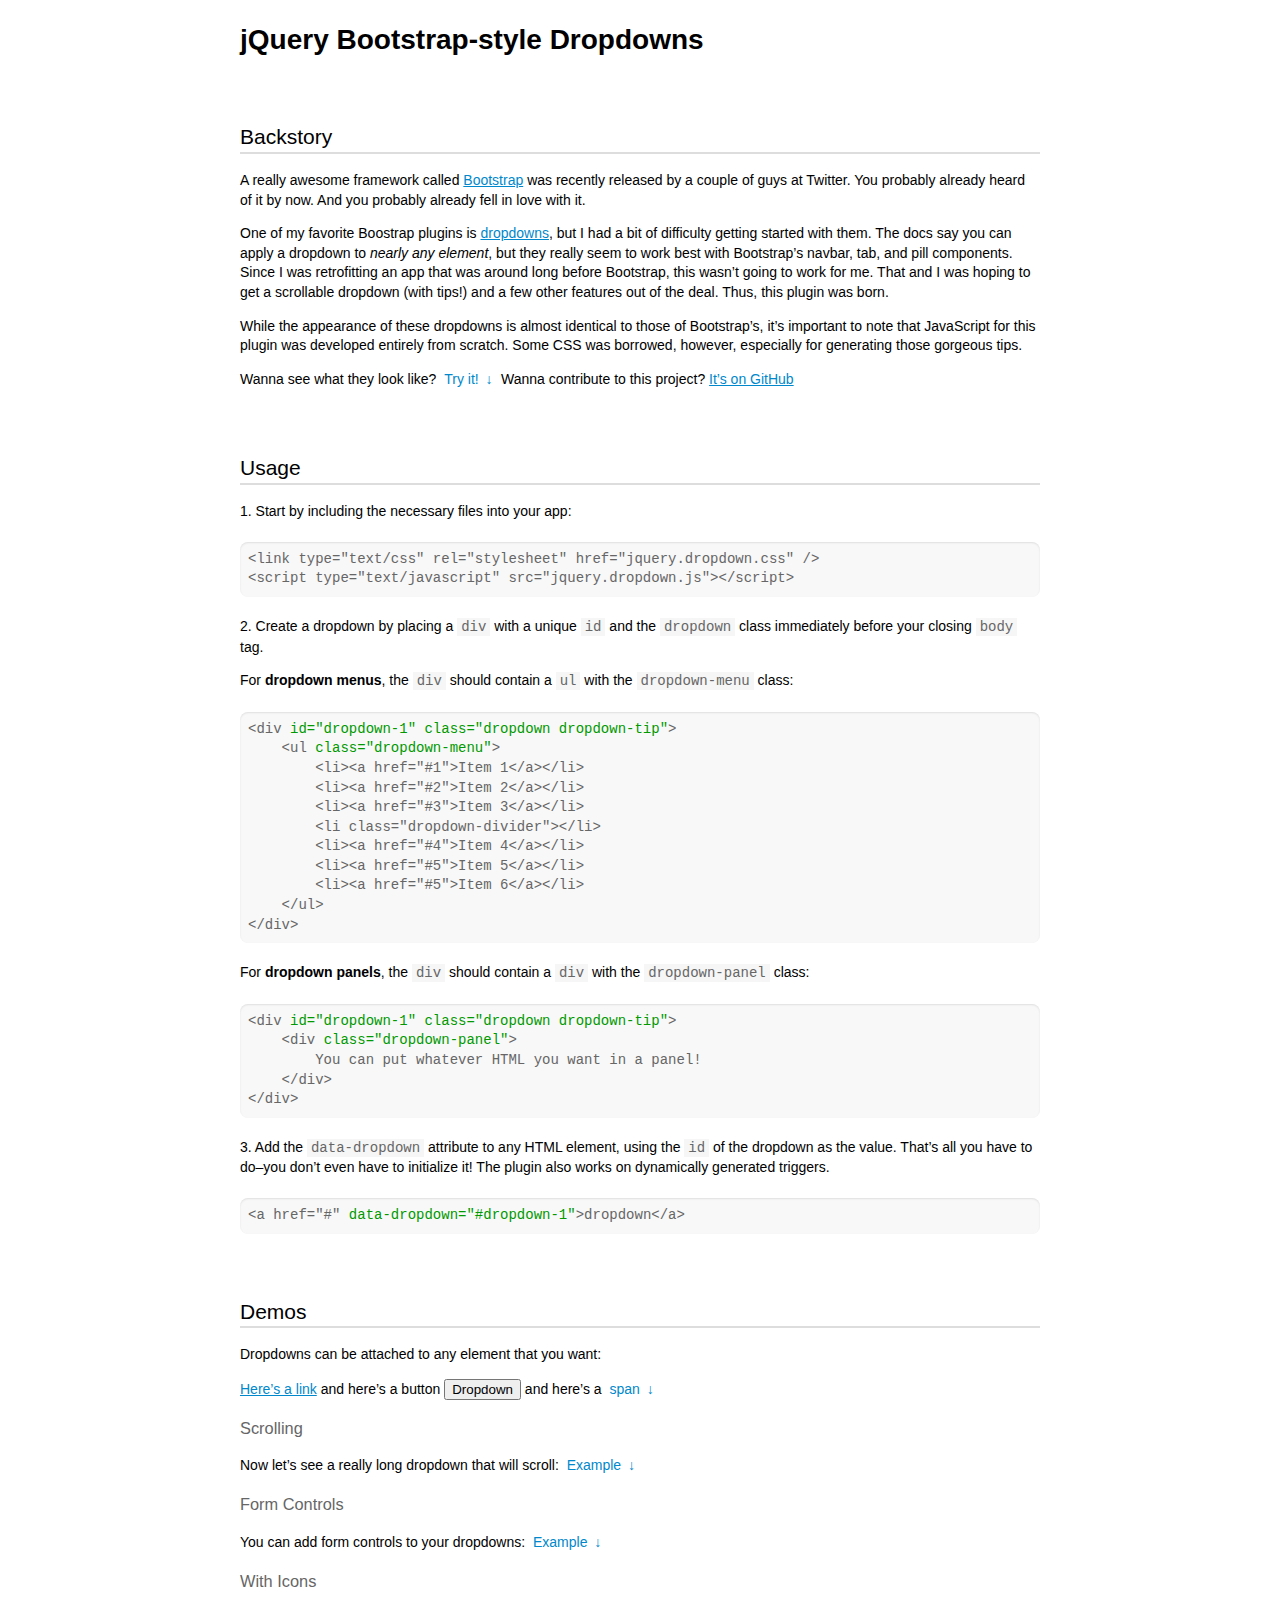
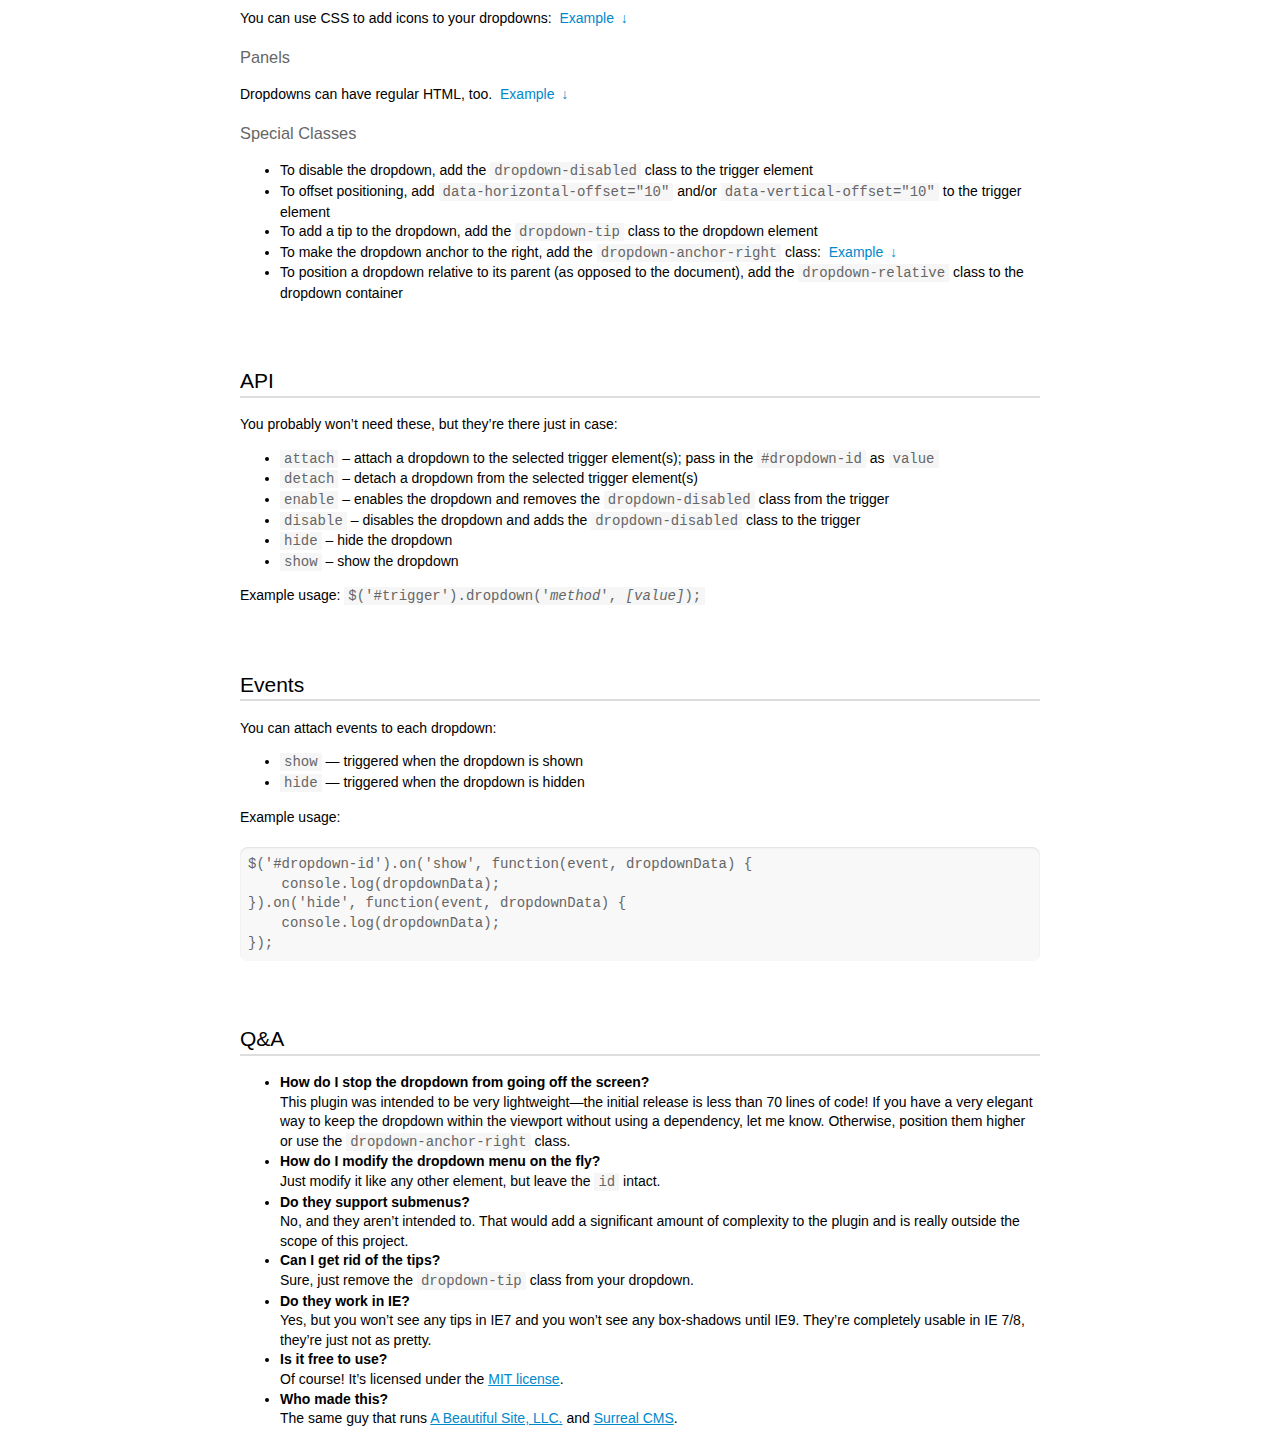
<file: jquery-dropdown/index.html>
<!DOCTYPE html>
<html>
<head>
	<title>jQuery Bootstrap-style Dropdowns</title>
	<meta charset="utf-8" />
	<link type="text/css" rel="stylesheet" href="jquery.dropdown.css" />
	<script type="text/javascript" src="https://ajax.googleapis.com/ajax/libs/jquery/1.8.0/jquery.min.js"></script>
	<script type="text/javascript" src="jquery.dropdown.js"></script>
	<style type="text/css">
		
		/* This CSS is for the demo page only */
		
		BODY {
			width: 800px;
			font: 14px sans-serif;
			line-height: 1.4;
			margin: 20px auto;
		}
		
		H2 {
			font-weight: normal;
			border-bottom: solid 2px #DDD;
			margin-top: 3em;
		}
		
		H3 {
			color: #666;
			font-weight: normal;
		}
		
		A {
			color: #08C;
		}
		
		A:hover {
			color: #0CF;
		}
		
		PRE {
			background: #F8F8F8;
			color: #666;
			border-radius: 8px;
			box-shadow: inset 0 1px 2px rgba(0, 0, 0, .1);
			padding: 8px;
			margin: 20px 0;
		}
		
		CODE {
			background: #F6F6F6;
			color: #666;
			padding: 1px 4px;
		}
		
		.highlight {
			color: #090;
		}
		
		.example {
			color: #08C;
			cursor: pointer;
			padding: 4px;
			border-radius: 4px;
		}
		
		.example:after {
			font-family: Consolas, Courier New, Arial, sans-serif;
			content: '↓';
			margin-left: 6px;
			color: #08C;
		}
		
		.example:hover {
			background: #F2F2F2;
		}
		
		.example.dropdown-open {
			background: #888;
			color: #FFF;
		}
		
		.example.dropdown-open:after {
			color: #FFF;
		}
		
	</style>
</head>
<body>
	
	<h1>jQuery Bootstrap-style Dropdowns</h1>
	
	<h2>Backstory</h2>
	<p>
		A really awesome framework called <a href="http://getbootstrap.com/">Bootstrap</a> was recently 
		released by a couple of guys at Twitter.  You probably already heard of it by now.  And you probably already 
		fell in love with it.
	</p>
	<p>
		One of my favorite Boostrap plugins is <a href="http://getbootstrap.com/javascript/#dropdowns">dropdowns</a>, 
		but I had a bit of difficulty getting started with them.  The docs say you can apply a dropdown to 
		<em>nearly any element</em>, but they really seem to work best with Bootstrap’s navbar, tab, and pill 
		components.  Since I was retrofitting an app that was around long before Bootstrap, this wasn’t going 
		to work for me.  That and I was hoping to get a scrollable dropdown (with tips!) and a few other features 
		out of the deal.  Thus, this plugin was born.
	</p>
	<p>
		While the appearance of these dropdowns is almost identical to those of Bootstrap’s, it’s important to 
		note that JavaScript for this plugin was developed entirely from scratch. Some CSS was borrowed, however, 
		especially for generating those gorgeous tips.
	</p>
	<p>
		Wanna see what they look like?  <span class="example" data-dropdown="#dropdown-1">Try it!</span>
		Wanna contribute to this project?  <a href="https://github.com/claviska/jquery-dropdown">It’s on GitHub</a>
	</p>
	
	<h2>Usage</h2>
	<p>
		1. Start by including the necessary files into your app:
	</p>
<pre>
&lt;link type=&quot;text/css&quot; rel=&quot;stylesheet&quot; href=&quot;jquery.dropdown.css&quot; /&gt;
&lt;script type=&quot;text/javascript&quot; src=&quot;jquery.dropdown.js&quot;&gt;&lt;/script&gt;
</pre>
	<p>
		2. Create a dropdown by placing a <code>div</code> with a unique <code>id</code> and the <code>dropdown</code> 
		class immediately before your closing <code>body</code> tag.
	</p>
	<p>
		For <strong>dropdown menus</strong>, the <code>div</code> should contain a <code>ul</code> with the 
		<code>dropdown-menu</code> class:
	</p>
<pre>
&lt;div <span class="highlight">id=&quot;dropdown-1&quot; class=&quot;dropdown dropdown-tip&quot;</span>&gt;
    &lt;ul <span class="highlight">class=&quot;dropdown-menu&quot;</span>&gt;
        &lt;li&gt;&lt;a href=&quot;#1&quot;&gt;Item 1&lt;/a&gt;&lt;/li&gt;
        &lt;li&gt;&lt;a href=&quot;#2&quot;&gt;Item 2&lt;/a&gt;&lt;/li&gt;
        &lt;li&gt;&lt;a href=&quot;#3&quot;&gt;Item 3&lt;/a&gt;&lt;/li&gt;
        &lt;li class=&quot;dropdown-divider&quot;&gt;&lt;/li&gt;
        &lt;li&gt;&lt;a href=&quot;#4&quot;&gt;Item 4&lt;/a&gt;&lt;/li&gt;
        &lt;li&gt;&lt;a href=&quot;#5&quot;&gt;Item 5&lt;/a&gt;&lt;/li&gt;
        &lt;li&gt;&lt;a href=&quot;#5&quot;&gt;Item 6&lt;/a&gt;&lt;/li&gt;
    &lt;/ul&gt;
&lt;/div&gt;
</pre>

	<p>
		For <strong>dropdown panels</strong>, the <code>div</code> should contain a <code>div</code> with the 
		<code>dropdown-panel</code> class:
	</p>
<pre>
&lt;div <span class="highlight">id=&quot;dropdown-1&quot; class=&quot;dropdown dropdown-tip&quot;</span>&gt;
    &lt;div <span class="highlight">class=&quot;dropdown-panel&quot;</span>&gt;
    	You can put whatever HTML you want in a panel!
    &lt;/div&gt;
&lt;/div&gt;
</pre>

	<p>
		3. Add the <code>data-dropdown</code> attribute to any HTML element, using the <code>id</code> of the 
		dropdown as the value.  That’s all you have to do–you don’t even have to initialize it!  The plugin 
		also works on dynamically generated triggers.
	</p>
<pre>
&lt;a href=&quot;#&quot; <span class="highlight">data-dropdown=&quot;#dropdown-1&quot;</span>&gt;dropdown&lt;/a&gt;
</pre>
	
	<h2>Demos</h2>
	<p>
		Dropdowns can be attached to any element that you want:
	</p>
	<p>
		<a href="#" data-dropdown="#dropdown-1">Here’s a link</a>
		and here’s a button <input type="button" value="Dropdown" data-dropdown="#dropdown-1" />
		and here’s a <span class="example" data-dropdown="#dropdown-1">span</span>
	</p>
	
	<h3>Scrolling</h3>
	<p>
		Now let’s see a really long dropdown that will scroll: <span class="example" data-dropdown="#dropdown-3">Example</span>
	</p>
	
	<h3>Form Controls</h3>
	<p>
		You can add form controls to your dropdowns: <span class="example" data-dropdown="#dropdown-2">Example</span>
	</p>
	
	<h3>With Icons</h3>
	<p>
		You can use CSS to add icons to your dropdowns: <span class="example" data-dropdown="#dropdown-5">Example</span>
	</p>
	
	<h3>Panels</h3>
	<p>
		Dropdowns can have regular HTML, too. <span class="example" data-dropdown="#dropdown-6">Example</span>
	</p>
	
	<h3>Special Classes</h3>
	<ul>
		<li>To disable the dropdown, add the <code>dropdown-disabled</code> class to the trigger element</li>
		<li>To offset positioning, add <code>data-horizontal-offset="10"</code> and/or <code>data-vertical-offset="10"</code> to the trigger element</li>
		<li>To add a tip to the dropdown, add the <code>dropdown-tip</code> class to the dropdown element</li>
		<li>To make the dropdown anchor to the right, add the <code>dropdown-anchor-right</code> class: <span class="example" data-dropdown="#dropdown-4">Example</span></li>
		<li>To position a dropdown relative to its parent (as opposed to the document), add the <code>dropdown-relative</code> class to the dropdown container</li>
	</ul>
	
	<h2>API</h2>
	<p>
		You probably won’t need these, but they’re there just in case:
	</p>
	<ul>
		<li><code>attach</code> – attach a dropdown to the selected trigger element(s); pass in the <code>#dropdown-id</code> as <code>value</code></li>
		<li><code>detach</code> – detach a dropdown from the selected trigger element(s)</li>
		<li><code>enable</code> – enables the dropdown and removes the <code>dropdown-disabled</code> class from the trigger</li>
		<li><code>disable</code> – disables the dropdown and adds the <code>dropdown-disabled</code> class to the trigger</li>
		<li><code>hide</code> – hide the dropdown</li>
		<li><code>show</code> – show the dropdown</li>
	</ul>
	<p>
		Example usage: <code>$('#trigger').dropdown('<em>method</em>', <em>[value]</em>);</code>
	</p>
	
	<h2>Events</h2>
	<p>
		You can attach events to each dropdown:
	</p>
	<ul>
		<li><code>show</code> — triggered when the dropdown is shown</li>
		<li><code>hide</code> — triggered when the dropdown is hidden</li>
	</ul>
	<p>
		Example usage:
<pre>$('#dropdown-id').on('show', function(event, dropdownData) {
    console.log(dropdownData);
}).on('hide', function(event, dropdownData) {
    console.log(dropdownData);
});</pre>
	</p>
	
	<h2>Q&amp;A</h2>
	<ul>
		<li>
			<strong>How do I stop the dropdown from going off the screen?</strong><br />
			This plugin was intended to be very lightweight—the initial release is less than 70 lines of code!  If you have a 
			very elegant way to keep the dropdown within the viewport without using a dependency, let me know.  Otherwise, 
			position them higher or use the <code>dropdown-anchor-right</code> class.
		</li>
		<li>
			<strong>How do I modify the dropdown menu on the fly?</strong><br />
			Just modify it like any other element, but leave the <code>id</code> intact.
		</li>
		<li>
			<strong>Do they support submenus?</strong><br />
			No, and they aren’t intended to. That would add a significant amount of complexity to the plugin and is really 
			outside the scope of this project.
		</li>
		<li>
			<strong>Can I get rid of the tips?</strong><br />
			Sure, just remove the <code>dropdown-tip</code> class from your dropdown.
		</li>
		<li>
			<strong>Do they work in IE?</strong><br />
			Yes, but you won’t see any tips in IE7 and you won’t see any box-shadows until IE9. They’re completely usable in 
			IE 7/8, they’re just not as pretty.
		</li>
		<li>
			<strong>Is it free to use?</strong><br />
			Of course!  It’s licensed under the <a href="http://opensource.org/licenses/MIT">MIT license</a>.
		</li>
		<li>
			<strong>Who made this?</strong><br />
			The same guy that runs <a href="http://www.abeautifulsite.net/">A Beautiful Site, LLC.</a> and 
			<a href="http://www.surrealcms.com/">Surreal CMS</a>.
		</li>
	</ul>
	
	
	<!-- Remember to put your dropdown menus before your ending BODY tag -->
	<div id="dropdown-1" class="dropdown dropdown-tip">
		<ul class="dropdown-menu">
			<li><a href="#1">Item 1</a></li>
			<li><a href="#2">Item 2</a></li>
			<li><a href="#3">Item 3</a></li>
			<li class="dropdown-divider"></li>
			<li><a href="#4">Item 4</a></li>
			<li><a href="#5">Item 5</a></li>
			<li><a href="#5">Item 6</a></li>
		</ul>
	</div>
	
	<div id="dropdown-2" class="dropdown dropdown-tip">
		<ul class="dropdown-menu">
			<li><label><input type="checkbox" /> Checkbox 1</label></li>
			<li><label><input type="checkbox" /> Checkbox 2</label></li>
			<li><label><input type="checkbox" /> Checkbox 3</label></li>
			<li class="dropdown-divider"></li>
			<li><label><input type="radio" name="radio-group" checked="checked" /> Radio 1</label></li>
			<li><label><input type="radio" name="radio-group" /> Radio 2</label></li>
			<li><label><input type="radio" name="radio-group" /> Radio 3</label></li>
		</ul>
	</div>
	
	<div id="dropdown-3" class="dropdown dropdown-tip dropdown-scroll">
		<ul class="dropdown-menu">
			<li><a href="#1">Item 1</a></li>
			<li><a href="#2">Item 2</a></li>
			<li><a href="#3">Item 3</a></li>
			<li><a href="#4">Item 4</a></li>
			<li><a href="#5">Item 5</a></li>
			<li class="dropdown-divider"></li>
			<li><a href="#6">Item 6</a></li>
			<li><a href="#7">Item 7</a></li>
			<li><a href="#8">Item 8</a></li>
			<li><a href="#9">Item 9</a></li>
			<li><a href="#10">Item 10</a></li>
			<li class="dropdown-divider"></li>
			<li><a href="#11">Item 11</a></li>
			<li><a href="#12">Item 12</a></li>
			<li><a href="#13">Item 13</a></li>
			<li><a href="#14">Item 14</a></li>
			<li><a href="#15">Item 15</a></li>
			<li class="dropdown-divider"></li>
			<li><a href="#16">Item 16</a></li>
			<li><a href="#17">Item 17</a></li>
			<li><a href="#18">Item 18</a></li>
			<li><a href="#19">Item 19</a></li>
			<li><a href="#20">Item 20</a></li>
			<li class="dropdown-divider"></li>
			<li><a href="#21">Item 21</a></li>
			<li><a href="#22">Item 22</a></li>
			<li><a href="#23">Item 23</a></li>
			<li><a href="#24">Item 24</a></li>
			<li><a href="#25">Item 25</a></li>
			<li class="dropdown-divider"></li>
			<li><a href="#26">Item 26</a></li>
			<li><a href="#27">Item 27</a></li>
			<li><a href="#28">Item 28</a></li>
			<li><a href="#29">Item 29</a></li>
			<li><a href="#30">Item 30</a></li>
		</ul>
	</div>	
	
	<div id="dropdown-4" class="dropdown dropdown-tip dropdown-anchor-right">
		<ul class="dropdown-menu">
			<li><a href="#1">Item 1</a></li>
			<li><a href="#2">Item 2</a></li>
			<li><a href="#3">Item 3</a></li>
			<li class="dropdown-divider"></li>
			<li><a href="#4">Item 4</a></li>
			<li><a href="#5">Item 5</a></li>
			<li><a href="#5">Item 6</a></li>
		</ul>
	</div>
	
	<div id="dropdown-5" class="dropdown dropdown-tip has-icons">
		<ul class="dropdown-menu">
			<li class="undo"><a href="#">Undo</a></li>
			<li class="redo"><a href="#">Redo</a></li>
			<li class="dropdown-divider"></li>
			<li class="cut"><a href="#">Cut</a></li>
			<li class="copy"><a href="#">Copy</a></li>
			<li class="paste"><a href="#">Paste</a></li>
			<li class="delete"><a href="#">Delete</a></li>
		</ul>
	</div>
	
	<div id="dropdown-6" class="dropdown dropdown-tip has-icons">
		<div class="dropdown-panel">
			Here is some <code>HTML</code> inside of a dropdown. You can put pretty much 
			anything inside of a dropdown, so have fun with it!
		</div>
	</div>
	
</body>
</html>
</file>
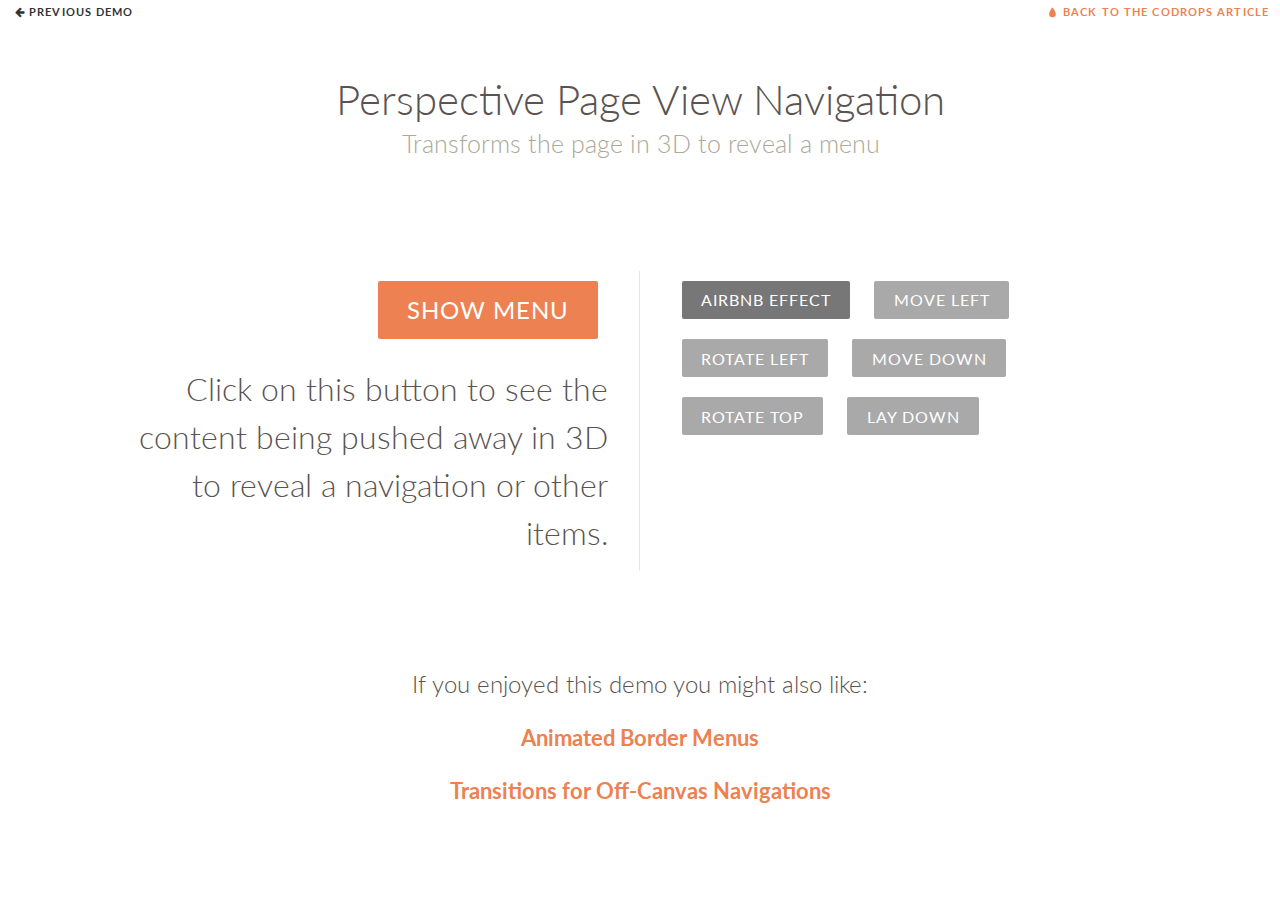
<file: PerspectivePageViewNavigation/index.html>
<!DOCTYPE html>
<html lang="en" class="no-js">
	<head>
		<meta charset="UTF-8" />
		<meta http-equiv="X-UA-Compatible" content="IE=edge"> 
		<meta name="viewport" content="width=device-width, initial-scale=1"> 
		<title>Perspective Page View Navigation</title>
		<meta name="description" content="Perspective Page View Navigation: Transforms the page in 3D to reveal a menu" />
		<meta name="keywords" content="3d page, menu, navigation, mobile, perspective, css transform, web development, web design" />
		<meta name="author" content="Codrops" />
		<link rel="shortcut icon" href="../favicon.ico">
		<link rel="stylesheet" type="text/css" href="css/normalize.css" />
		<link rel="stylesheet" type="text/css" href="css/demo.css" />
		<link rel="stylesheet" type="text/css" href="css/component.css" />
		<!-- csstransforms3d-shiv-cssclasses-prefixed-teststyles-testprop-testallprops-prefixes-domprefixes-load --> 
		<script src="js/modernizr.custom.25376.js"></script>
	</head>
	<body>
		<div id="perspective" class="perspective effect-airbnb">
			<div class="container">
				<div class="wrapper"><!-- wrapper needed for scroll -->
					<!-- Top Navigation -->
					<div class="codrops-top clearfix">
						<a class="codrops-icon codrops-icon-prev" href="http://tympanus.net/Development/ProgressButtonStyles/"><span>Previous Demo</span></a>
						<span class="right"><a class="codrops-icon codrops-icon-drop" href="http://tympanus.net/codrops/?p=17915"><span>Back to the Codrops Article</span></a></span>
					</div>
					<header class="codrops-header">
						<h1>Perspective Page View Navigation <span>Transforms the page in 3D to reveal a menu</span></h1>	
					</header>
					<div class="main clearfix">
						<div class="column">
							<p><button id="showMenu">Show Menu</button></p>
							<p>Click on this button to see the content being pushed away in 3D to reveal a navigation or other items.</p>
						</div>
						<div class="column">
							<nav class="codrops-demos">
								<a href="index.html" class="current-demo">Airbnb Effect</a>
								<a href="index2.html">Move Left</a>
								<a href="index3.html">Rotate Left</a>
								<a href="index4.html">Move Down</a>
								<a href="index5.html">Rotate Top</a>
								<a href="index6.html">Lay Down</a>
							</nav>
						</div>
						<div class="related">
							<p>If you enjoyed this demo you might also like:</p>
							<p><a href="http://tympanus.net/Tutorials/AnimatedBorderMenus/">Animated Border Menus</a></p>
							<p><a href="http://tympanus.net/Development/SidebarTransitions/">Transitions for Off-Canvas Navigations</a></p>
						</div>
					</div><!-- /main -->
				</div><!-- wrapper -->
			</div><!-- /container -->
			<nav class="outer-nav left vertical">
				<a href="#" class="icon-home">Home</a>
				<a href="#" class="icon-news">News</a>
				<a href="#" class="icon-image">Images</a>
				<a href="#" class="icon-upload">Uploads</a>
				<a href="#" class="icon-star">Favorites</a>
				<a href="#" class="icon-mail">Messages</a>
				<a href="#" class="icon-lock">Security</a>
			</nav>
		</div><!-- /perspective -->
		<script src="js/classie.js"></script>
		<script src="js/menu.js"></script>
	</body>
</html>
</file>
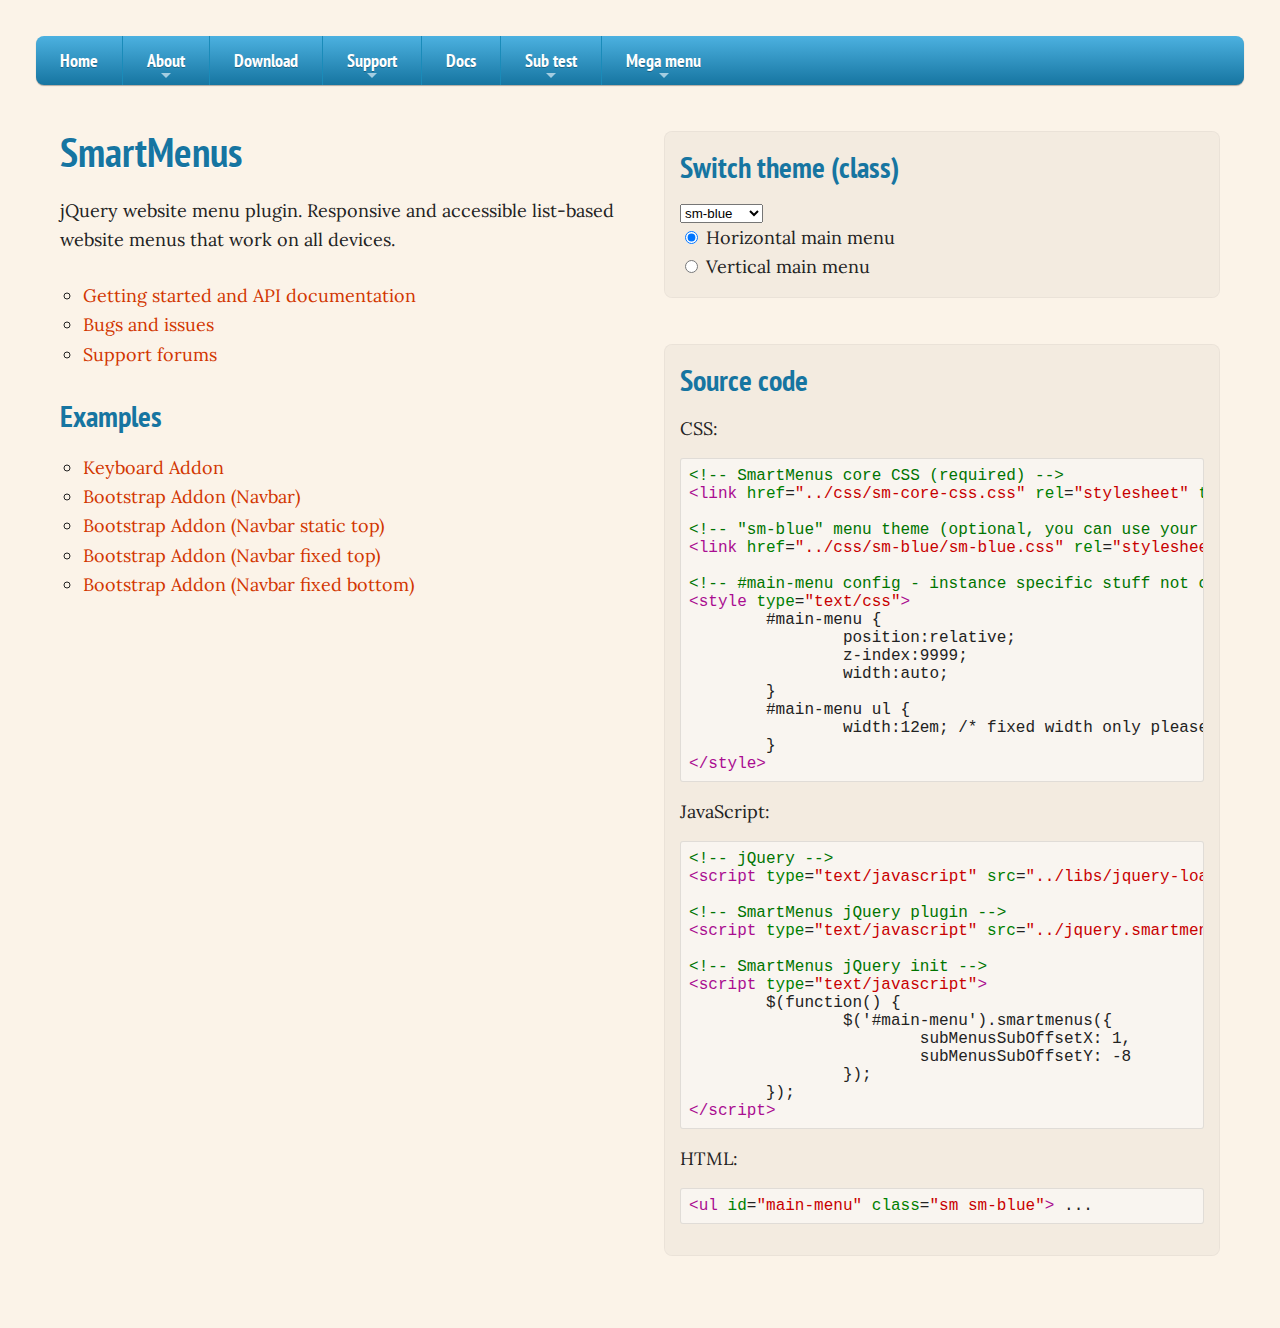
<file: smartmenus-0.9.5/demo/index.html>
<!DOCTYPE html>
<html lang="en-US">
<head>
<title>SmartMenus jQuery</title>
<meta name="viewport" content="width=device-width, initial-scale=1.0, minimum-scale=1.0" />
<meta http-equiv="Content-Type" content="text/html;charset=UTF-8" />




<!-- jQuery -->
<script type="text/javascript" src="../libs/jquery-loader.js"></script>

<!-- SmartMenus jQuery plugin -->
<script type="text/javascript" src="../jquery.smartmenus.js"></script>

<!-- SmartMenus jQuery init -->
<script type="text/javascript">
	$(function() {
		$('#main-menu').smartmenus({
			subMenusSubOffsetX: 1,
			subMenusSubOffsetY: -8
		});
	});
</script>




<!-- SmartMenus core CSS (required) -->
<link href="../css/sm-core-css.css" rel="stylesheet" type="text/css" />

<!-- "sm-blue" menu theme (optional, you can use your own CSS, too) -->
<link href="../css/sm-blue/sm-blue.css" rel="stylesheet" type="text/css" />

<!-- #main-menu config - instance specific stuff not covered in the theme -->
<style type="text/css">
	#main-menu {
		position:relative;
		z-index:9999;
		width:auto;
	}
	#main-menu ul {
		width:12em; /* fixed width only please - you can use the "subMenusMinWidth"/"subMenusMaxWidth" script options to override this if you like */
	}
</style>




<!-- YOU DO NOT NEED THIS - demo page content styles -->
<link href="../libs/demo-assets/demo.css" rel="stylesheet" type="text/css" />




</head>

<body>




<!-- Sample menu definition -->
<ul id="main-menu" class="sm sm-blue">
  <li><a href="http://www.smartmenus.org/">Home</a></li>
  <li><a href="http://www.smartmenus.org/about/">About</a>
    <ul>
      <li><a href="http://www.smartmenus.org/about/introduction-to-smartmenus-jquery/">Introduction to SmartMenus jQuery</a></li>
      <li><a href="http://www.smartmenus.org/about/themes/">Themes</a></li>
      <li><a href="http://vadikom.com/about/#vasil-dinkov">The author</a></li>
      <li><a href="http://www.smartmenus.org/about/vadikom/">The company</a>
        <ul>
          <li><a href="http://vadikom.com/about/">About Vadikom</a></li>
          <li><a href="http://vadikom.com/projects/">Projects</a></li>
          <li><a href="http://vadikom.com/services/">Services</a></li>
          <li><a href="http://www.smartmenus.org/about/vadikom/privacy-policy/">Privacy policy</a></li>
        </ul>
      </li>
      <li><a href="http://www.smartmenus.org/about/old-smartmenus-versions/">Old SmartMenus versions</a></li>
    </ul>
  </li>
  <li><a href="http://www.smartmenus.org/download/">Download</a></li>
  <li><a href="http://www.smartmenus.org/support/">Support</a>
    <ul>
      <li><a href="http://www.smartmenus.org/support/premium-support/">Premium support</a></li>
      <li><a href="http://www.smartmenus.org/support/forums/">Forums</a></li>
    </ul>
  </li>
  <li><a href="http://www.smartmenus.org/docs/">Docs</a></li>
  <li><a href="#">Sub test</a>
    <ul>
      <li><a href="#">Dummy item</a></li>
      <li><a href="#">Dummy item</a></li>
      <li><a href="#" class="disabled">Disabled menu item</a></li>
      <li><a href="#">Dummy item</a></li>
      <li><a href="#">more...</a>
        <ul>
          <li><a href="#">A pretty long text to test the default subMenusMaxWidth:20em setting for the sub menus</a></li>
          <li><a href="#">Dummy item</a></li>
          <li><a href="#">Dummy item</a></li>
          <li><a href="#">Dummy item</a></li>
          <li><a href="#">Dummy item</a></li>
          <li><a href="#">Dummy item</a></li>
          <li><a href="#">more...</a>
            <ul>
              <li><a href="#">Dummy item</a></li>
              <li><a href="#" class="current">A 'current' class item</a></li>
              <li><a href="#">Dummy item</a></li>
              <li><a href="#">more...</a>
                <ul>
                  <li><a href="#">subMenusMinWidth</a></li>
                  <li><a href="#">10em</a></li>
                  <li><a href="#">forced.</a></li>
                </ul>
              </li>
              <li><a href="#">Dummy item</a></li>
              <li><a href="#">Dummy item</a></li>
            </ul>
          </li>
          <li><a href="#">Dummy item</a></li>
          <li><a href="#">Dummy item</a></li>
          <li><a href="#">Dummy item</a></li>
          <li><a href="#">Dummy item</a></li>
          <li><a href="#">A pretty long text to test the default subMenusMaxWidth:20em setting for the sub menus</a></li>
          <li><a href="#">Dummy item</a></li>
          <li><a href="#">Dummy item</a></li>
          <li><a href="#">Dummy item</a></li>
          <li><a href="#">Dummy item</a></li>
          <li><a href="#">Dummy item</a></li>
          <li><a href="#">Dummy item</a></li>
          <li><a href="#">Dummy item</a></li>
          <li><a href="#">Dummy item</a></li>
          <li><a href="#">Dummy item</a></li>
          <li><a href="#">Dummy item</a></li>
          <li><a href="#">A pretty long text to test the default subMenusMaxWidth:20em setting for the sub menus</a></li>
          <li><a href="#">Dummy item</a></li>
          <li><a href="#">Dummy item</a></li>
          <li><a href="#">Dummy item</a></li>
          <li><a href="#">Dummy item</a></li>
          <li><a href="#">Dummy item</a></li>
          <li><a href="#">Dummy item</a></li>
          <li><a href="#">Dummy item</a></li>
          <li><a href="#">Dummy item</a></li>
          <li><a href="#">Dummy item</a></li>
          <li><a href="#">Dummy item</a></li>
          <li><a href="#">A pretty long text to test the default subMenusMaxWidth:20em setting for the sub menus</a></li>
          <li><a href="#">Dummy item</a></li>
          <li><a href="#">Dummy item</a></li>
          <li><a href="#">Dummy item</a></li>
          <li><a href="#">Dummy item</a></li>
          <li><a href="#">Dummy item</a></li>
          <li><a href="#">Dummy item</a></li>
          <li><a href="#">Dummy item</a></li>
          <li><a href="#">Dummy item</a></li>
          <li><a href="#">Dummy item</a></li>
          <li><a href="#">Dummy item</a></li>
          <li><a href="#">A pretty long text to test the default subMenusMaxWidth:20em setting for the sub menus</a></li>
          <li><a href="#">Dummy item</a></li>
          <li><a href="#">Dummy item</a></li>
          <li><a href="#">Dummy item</a></li>
          <li><a href="#">Dummy item</a></li>
          <li><a href="#">Dummy item</a></li>
          <li><a href="#">Dummy item</a></li>
          <li><a href="#">Dummy item</a></li>
          <li><a href="#">Dummy item</a></li>
          <li><a href="#">Dummy item</a></li>
          <li><a href="#">Dummy item</a></li>
          <li><a href="#">A pretty long text to test the default subMenusMaxWidth:20em setting for the sub menus</a></li>
          <li><a href="#">Dummy item</a></li>
          <li><a href="#">Dummy item</a></li>
          <li><a href="#">Dummy item</a></li>
          <li><a href="#">Dummy item</a></li>
          <li><a href="#">Dummy item</a></li>
          <li><a href="#">Dummy item</a></li>
          <li><a href="#">Dummy item</a></li>
          <li><a href="#">Dummy item</a></li>
          <li><a href="#">Dummy item</a></li>
          <li><a href="#">Dummy item</a></li>
        </ul>
      </li>
    </ul>
  </li>
  <li><a href="#">Mega menu</a>
    <ul class="mega-menu">
      <li>
        <!-- The mega drop down contents -->
        <div style="width:400px;max-width:100%;">
          <div style="padding:5px 24px;">
            <p>This is a mega drop down test. Just set the "mega-menu" class to the parent UL element to inform the SmartMenus script. It can contain <strong>any HTML</strong>.</p>
            <p>Just style the contents as you like (you may need to reset some SmartMenus inherited styles - e.g. for lists, links, etc.)</p>
	  </div>
	</div>
      </li>
    </ul>
  </li>
</ul>




<!-- =============================================================================== -->
<!-- ================= YOU DO NOT NEED ANYTHING AFTER THIS COMMENT ================= -->
<!-- =============================================================================== -->



<div class="columns">
 <div class="left-column">
  <div id="content">
   <h1>SmartMenus</h1>
   <p>jQuery website menu plugin. Responsive and accessible list-based website menus that work on all devices.</p>
   <ul>
    <li><a href="http://www.smartmenus.org/docs/">Getting started and API documentation</a></li>
    <li><a href="https://github.com/vadikom/smartmenus/issues">Bugs and issues</a></li>
    <li><a href="http://www.smartmenus.org/support/forums/">Support forums</a></li>
   </ul>
   <h2>Examples</h2>
   <ul>
    <li><a href="keyboard-navigation.html">Keyboard Addon</a></li>
    <li><a href="bootstrap-navbar.html">Bootstrap Addon (Navbar)</a></li>
    <li><a href="bootstrap-navbar-static-top.html">Bootstrap Addon (Navbar static top)</a></li>
    <li><a href="bootstrap-navbar-fixed-top.html">Bootstrap Addon (Navbar fixed top)</a></li>
    <li><a href="bootstrap-navbar-fixed-bottom.html">Bootstrap Addon (Navbar fixed bottom)</a></li>
   </ul>
  </div>
 </div>

 <div class="right-column">

  <script type="text/javascript" src="../libs/demo-assets/themes-switcher.js"></script>

 </div>
</div>




</body>
</html>
</file>
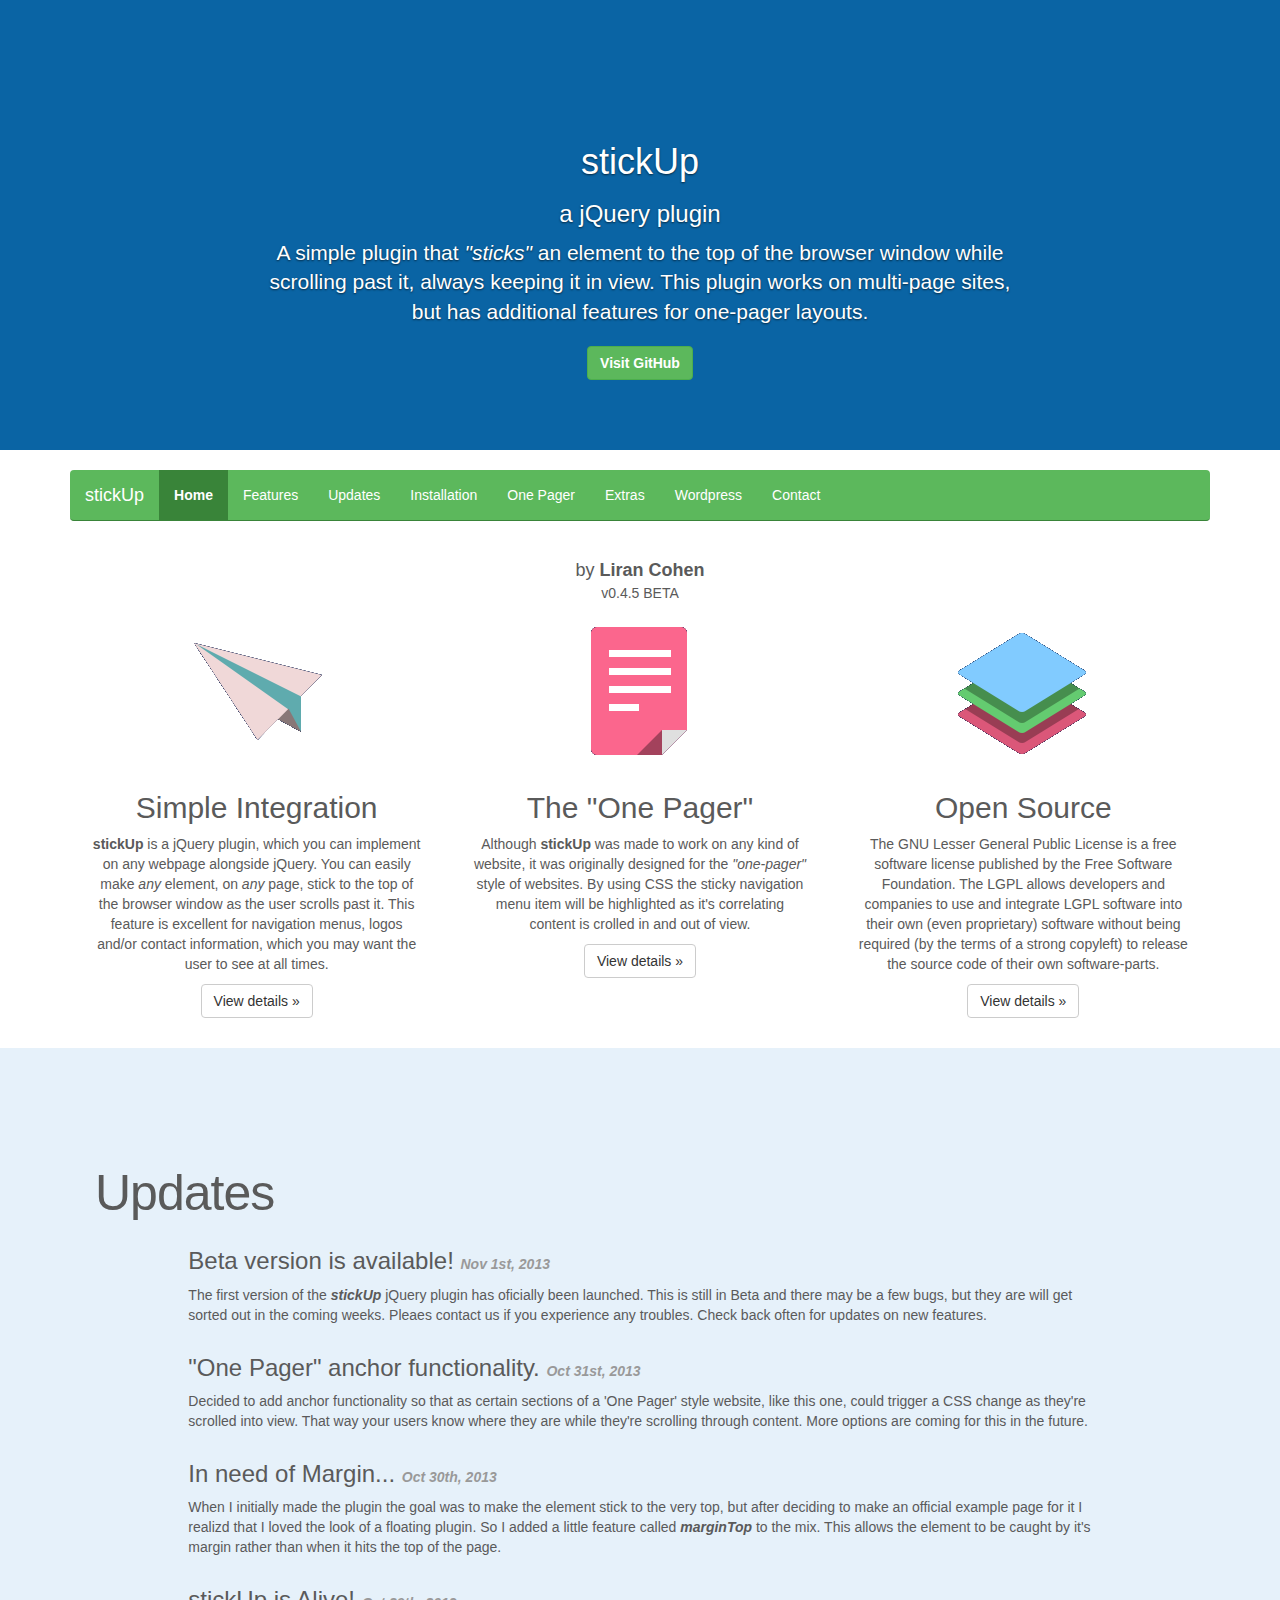
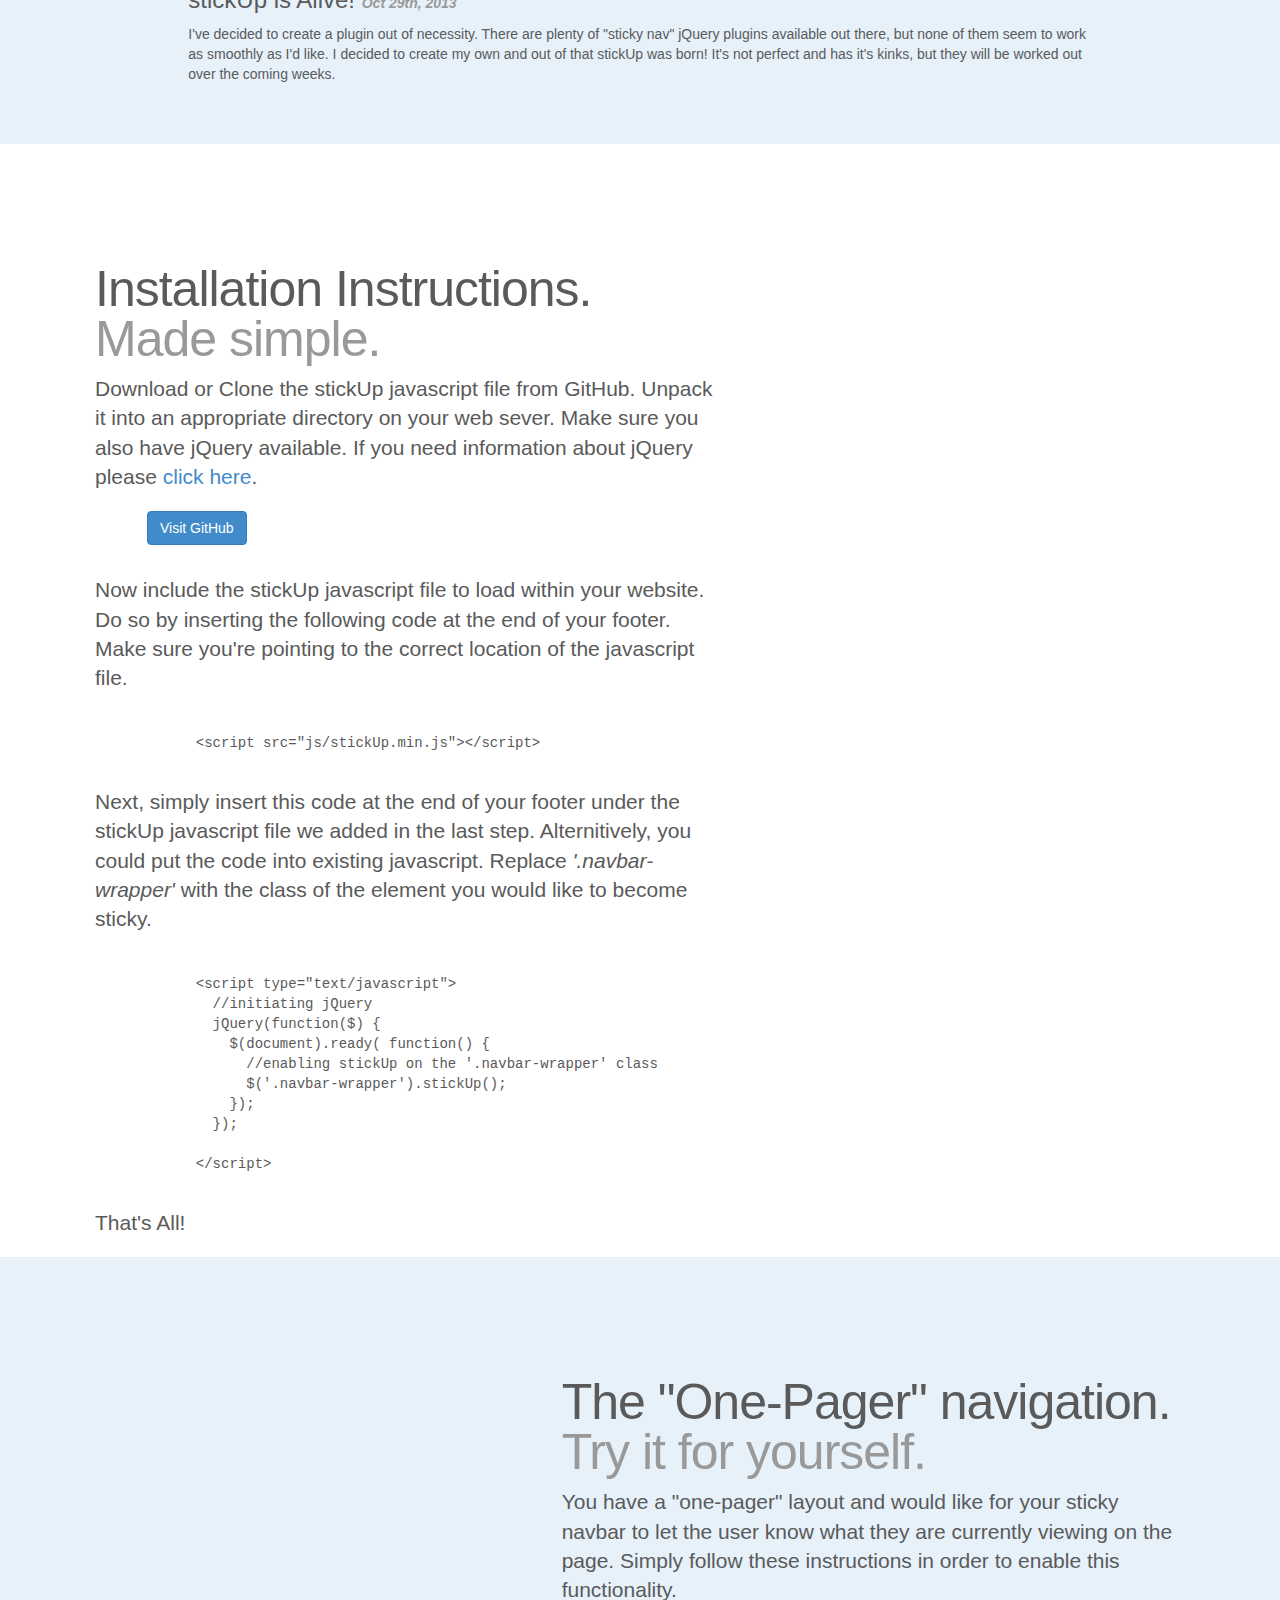
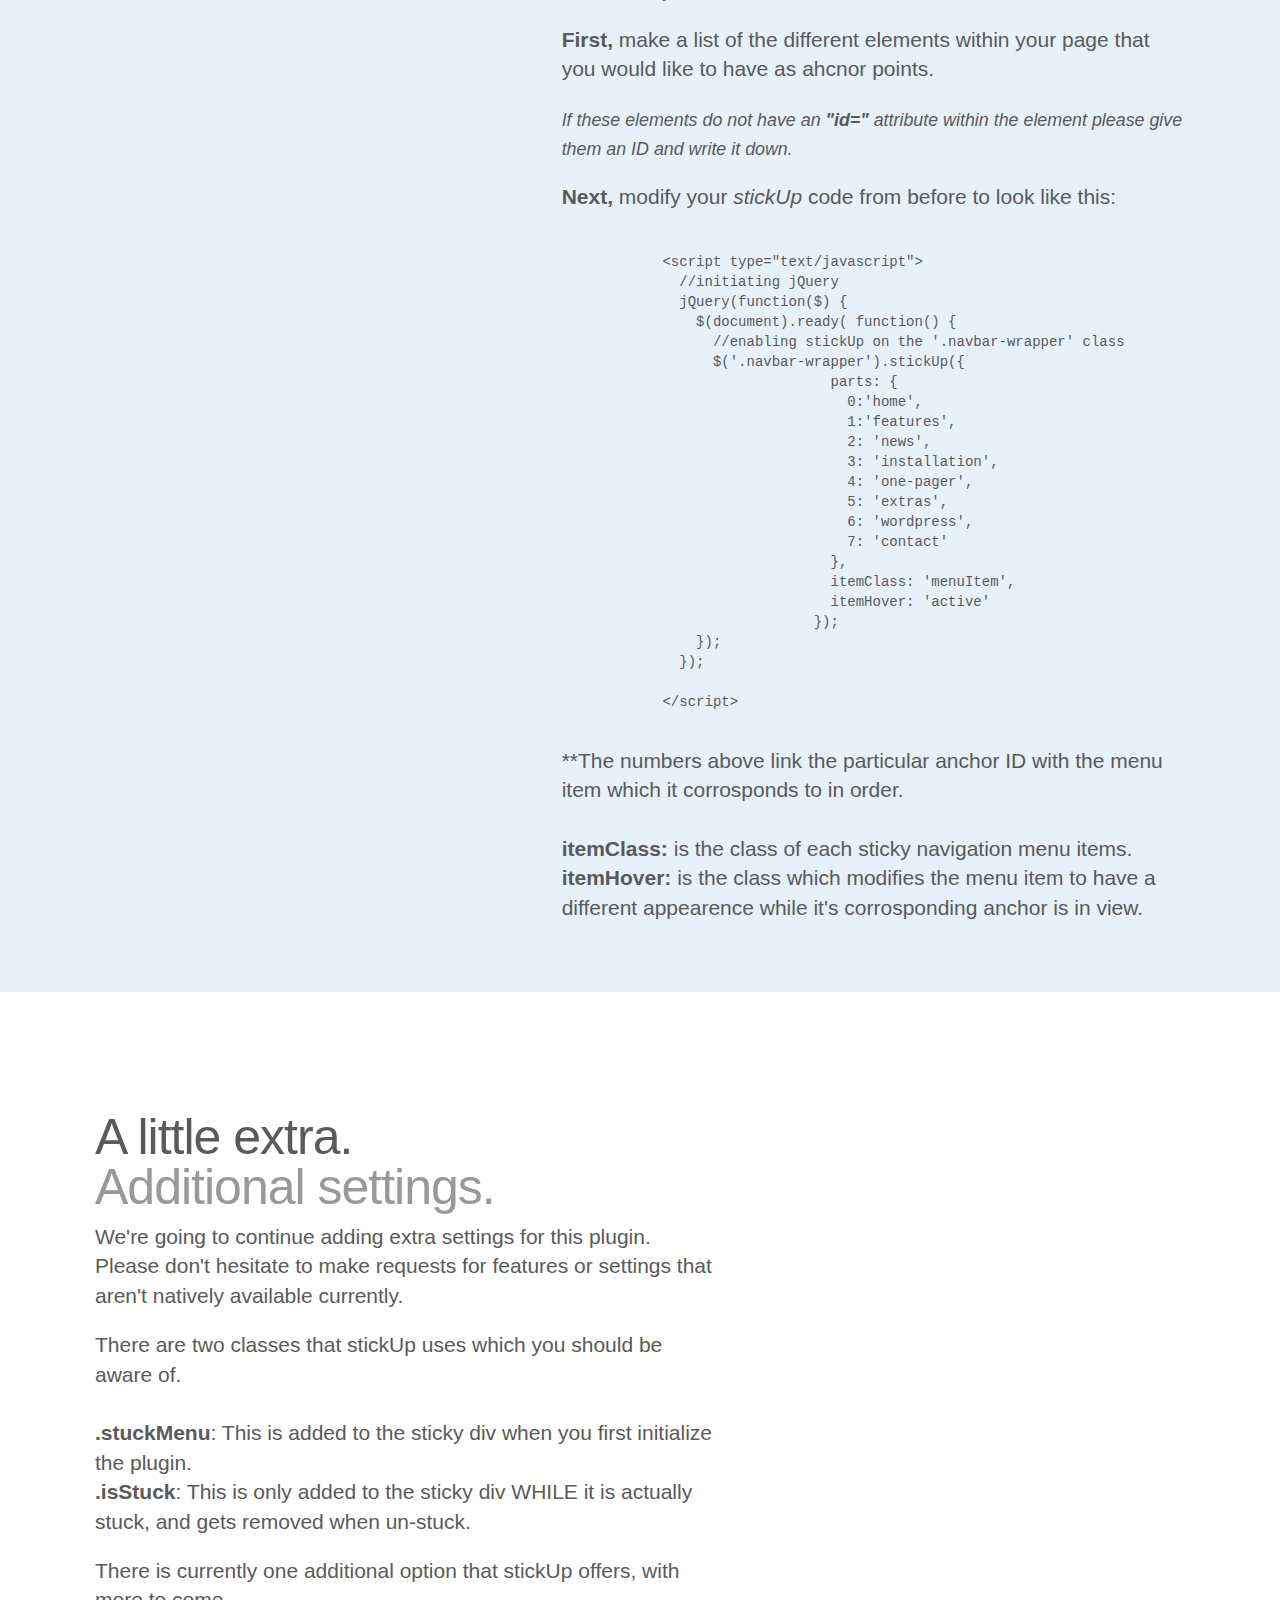
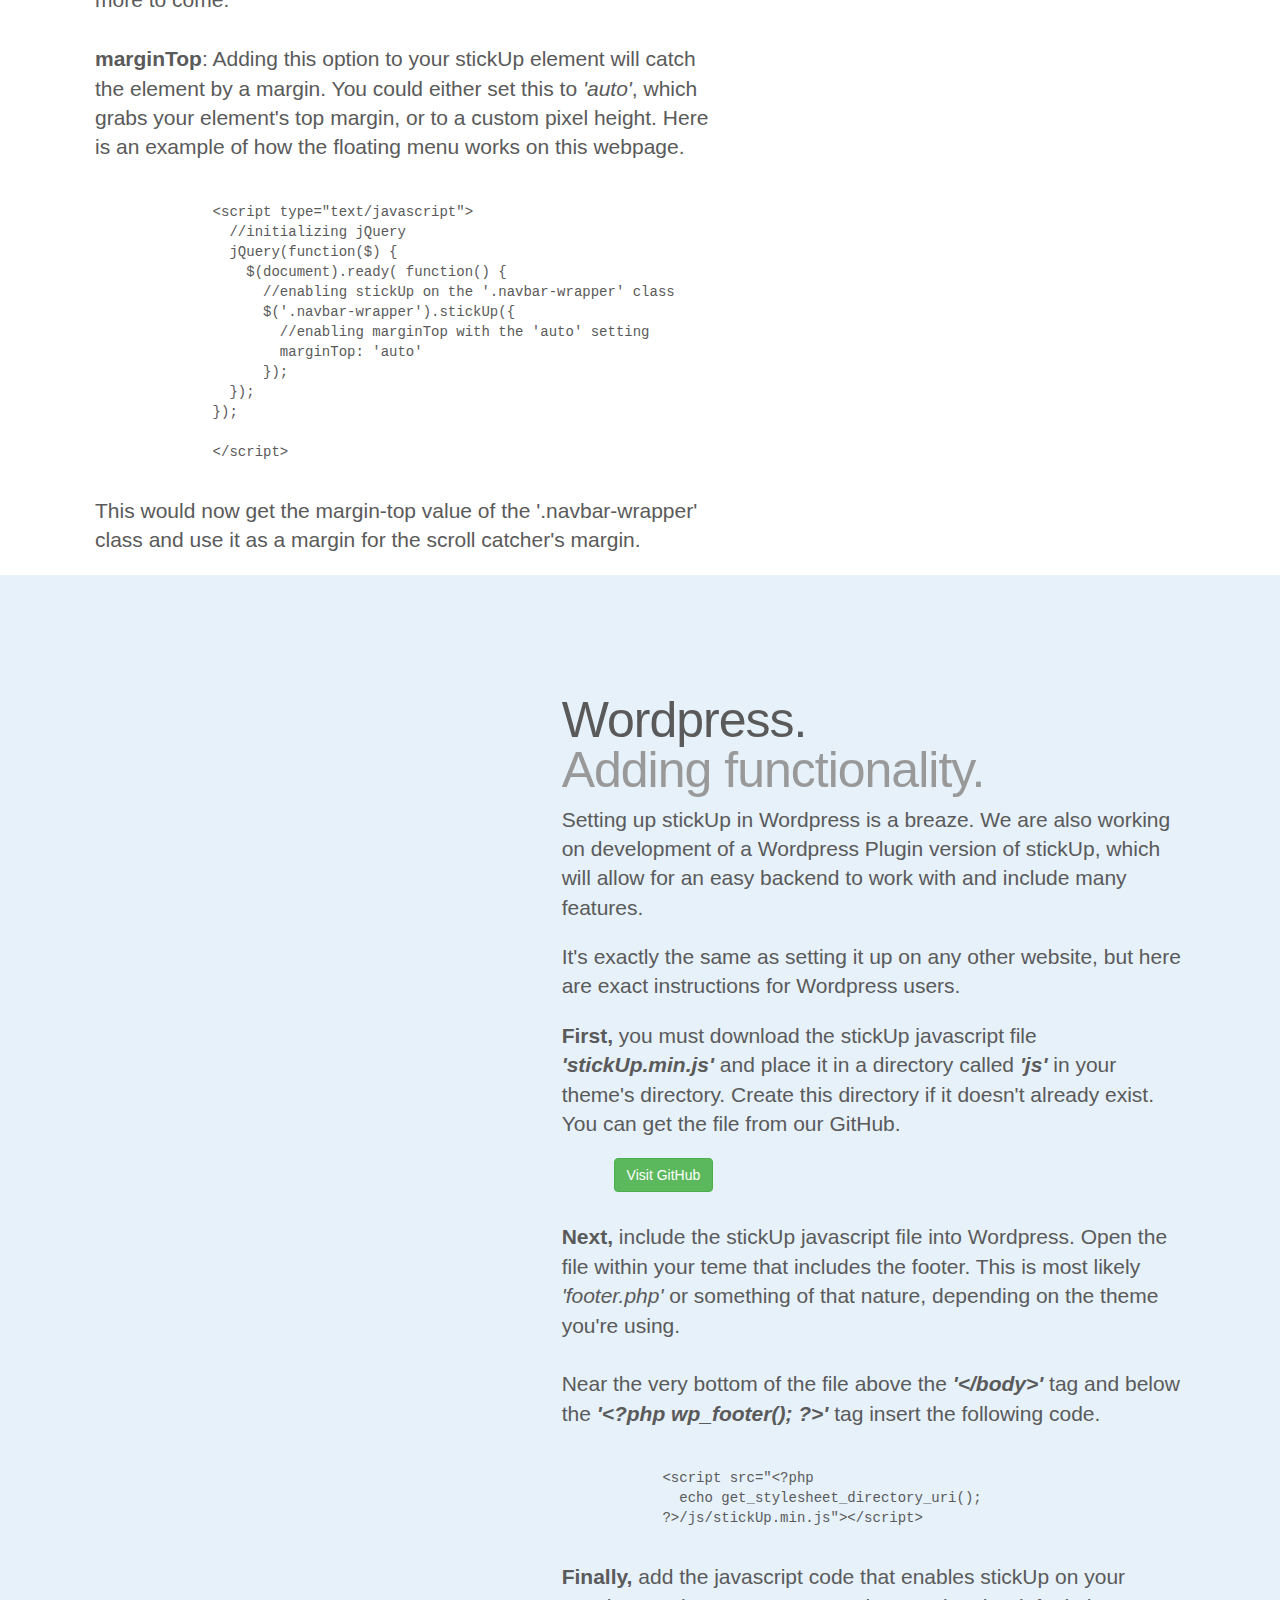
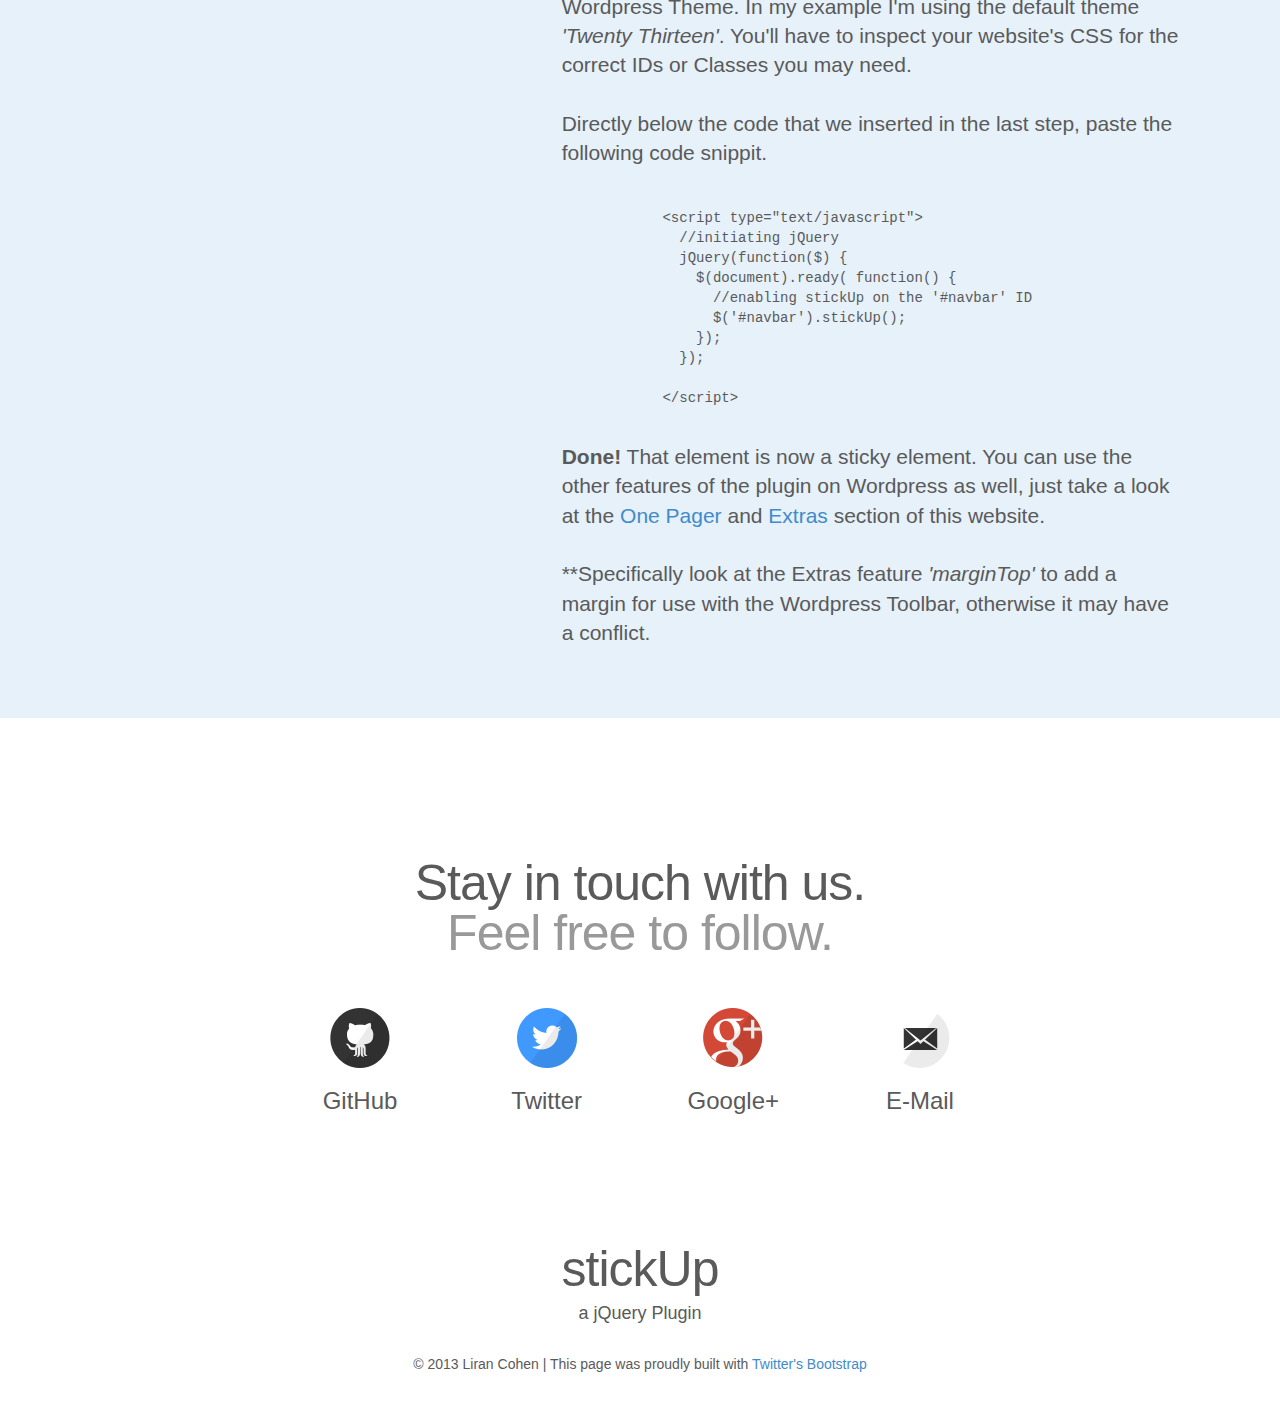
<file: stickUp/example/index.html>
<!DOCTYPE html>
<html lang="en">
  <head>
    <meta charset="utf-8">
    <meta name="viewport" content="width=device-width, initial-scale=1.0">
    <meta name="description" content="">
    <meta name="author" content="">

    <title>stickUp - a free jQuery Plugin</title>

    <!-- Bootstrap & Snippet plugin core CSS -->
    <link href="css/bootstrap.min.css" rel="stylesheet">

    <!-- Custom styles for this template -->
    <link href="stickup.css" rel="stylesheet">    
  </head>
  <body>
    <!-- START THE COVER -->
    <div id="home" class="carousel">
      <div class="carousel-inner">
        <div class="item active">
          <div class="container">
            <div class="carousel-caption">
              <h1>stickUp</h1>
              <h3>a jQuery plugin</h4>
              <p>A simple plugin that <i>"sticks"</i> an element to the top of the browser window while scrolling past it, always keeping it in view.  This plugin works on multi-page sites, but has additional features for one-pager layouts.</p>
              <p><a class="btn btn-large btn-success" href="http://github.com/LiranCohen/stickUp"><b>Visit GitHub</b></a></p>
            </div>
          </div>
        </div>
    </div><!-- END COVER -->

    <!-- START THE NAVBAR -->
    <div class="navbar-wrapper">
      <div class="container">
      <div class="navwrapper">
        <div class="navbar navbar-inverse navbar-static-top">
          <div class="container">
            <div class="navbar-header">
              <button type="button" class="navbar-toggle" data-toggle="collapse" data-target=".navbar-collapse">
                <span class="icon-bar"></span>
                <span class="icon-bar"></span>
                <span class="icon-bar"></span>
              </button>
              <a class="navbar-brand" href="#">stickUp</a>
            </div>
            <div class="navbar-collapse collapse">
              <ul class="nav navbar-nav">
                <li class="menuItem active"><a href="#home">Home</a></li>
                <li class="menuItem"><a href="#features">Features</a></li>
                <li class="menuItem"><a href="#updates">Updates</a></li>
                <li class="menuItem"><a href="#installation">Installation</a></li>
                <li class="menuItem"><a href="#one-pager">One Pager</a></li>
                <li class="menuItem"><a href="#extras">Extras</a></li>
                <li class="menuItem"><a href="#wordpress">Wordpress</a></li>
                <li class="menuItem"><a href="#contact">Contact</a></li>    
              </ul>
            </div>
          </div>
        </div> 
      </div><!-- End Navbar -->
      
      </div>
    </div> <!-- END NAVBAR -->

    <!-- START THE CONTENT -->
    <div id='contents'>  

      <!-- START THE FEATURES -->   
      <div id="features" class="row featurette container marketing">
        <center><h4 style='margin-bottom:0px;margin-top:20px;'>by <b>Liran Cohen</b></h4>
        <h5 style='margin-top:5px;'><mute>v0.4.5 BETA</mute></h5></center>
        <!-- Three columns of text -->
        <div class="row">
          <div class="col-lg-4">
            <img src="images/simple.png">
            <h2>Simple Integration</h2>
            <p><b>stickUp</b> is a jQuery plugin, which you can implement on any webpage alongside jQuery. You can easily make <i>any</i> element, on <i>any</i> page, stick to the top of the browser window as the user scrolls past it.  This feature is excellent for navigation menus, logos and/or contact information, which you may want the user to see at all times.</p>
            <p><a class="btn btn-default" href="#installation">View details &raquo;</a></p>
          </div><!-- /.col-lg-4 -->
          <div class="col-lg-4">
            <img src="images/onepager.png">
            <h2>The "One Pager"</h2>
            <p>Although <b>stickUp</b> was made to work on any kind of website, it was originally designed for the <i>"one-pager"</i> style of websites.  By using CSS the sticky navigation menu item will be highlighted as it's correlating content is crolled in and out of view.</p>
            <p><a class="btn btn-default" href="#one-pager">View details &raquo;</a></p>
          </div><!-- /.col-lg-4 -->
          <div class="col-lg-4">
            <img src="images/opensource.png">
            <h2>Open Source</h2>
            <p>The GNU Lesser General Public License is a free software license published by the Free Software Foundation. The LGPL allows developers and companies to use and integrate LGPL software into their own (even proprietary) software without being required (by the terms of a strong copyleft) to release the source code of their own software-parts.</p>
            <p><a class="btn btn-default" href="http://www.gnu.org/licenses/lgpl.html">View details &raquo;</a></p>
          </div><!-- /.col-lg-4 -->
        </div><!-- /.row -->
      </div> <!-- END FEATURES -->

      <!-- START THE UPDATES -->
      <div id="updates" class="row featurette">
        <div class="col-lg-12">
          <h2 class="featurette-heading">Updates</h2>
        </div>
        <div class="col-lg-offset-1 col-lg-10">
          <h3>Beta version is available! <small><b><i>Nov 1st, 2013</i></b></small></h3>
          <p>The first version of the <b><i>stickUp</i></b> jQuery plugin has oficially been launched. This is still in Beta and there may be a few bugs, but they are will get sorted out in the coming weeks. Pleaes contact us if you experience any troubles. Check back often for updates on new features.
          </p>
        </div>
        <div class="col-lg-offset-1 col-lg-10">
          <h3>"One Pager" anchor functionality. <small><b><i>Oct 31st, 2013</i></b></small></h3>
          <p>Decided to add anchor functionality so that as certain sections of a 'One Pager' style website, like this one, could trigger a CSS change as they're scrolled into view.  That way your users know where they are while they're scrolling through content.  More options are coming for this in the future.
          </p>
        </div>
        <div class="col-lg-offset-1 col-lg-10">
          <h3>In need of Margin... <small><b><i>Oct 30th, 2013</i></b></small></h3>
          <p>When I initially made the plugin the goal was to make the element stick to the very top, but after deciding to make an official example page for it I realizd that I loved the look of a floating plugin.  So I added a little feature called <b><i>marginTop</i></b> to the mix.  This allows the element to be caught by it's margin rather than when it hits the top of the page.
          </p>
        </div>
        <div class="col-lg-offset-1 col-lg-10">
          <h3>stickUp is Alive! <small><b><i>Oct 29th, 2013</i></b></small></h3>
          <p>I've decided to create a plugin out of necessity.  There are plenty of "sticky nav" jQuery plugins available out there, but none of them seem to work as smoothly as I'd like.  I decided to create my own and out of that stickUp was born! It's not perfect and has it's kinks, but they will be worked out over the coming weeks.
          </p>
        </div>
      </div> <!-- END UPDATES -->

      <!-- START THE INSTALLATION -->
      <div id="installation" class="row featurette">
        <div class="col-md-7">
          <h2 class="featurette-heading">Installation Instructions.<br> <span class="text-muted">Made simple.</span></h2>
          <p class="lead">Download or Clone the stickUp javascript file from GitHub. Unpack it into an appropriate directory on your web sever. Make sure you also have jQuery available. If you need information about jQuery please <a href="http://learn.jquery.com/about-jquery/how-jquery-works/">click here</a>.</p>
          <p class="col-lg-offset-1"><a class="btn btn-large btn-primary" href="http://github.com/LiranCohen/stickUp">Visit GitHub</a><br><br></p>
          <p class="lead">Now include the stickUp javascript file to load within your website.  Do so by inserting the following code at the end of your footer.  Make sure you're pointing to the correct location of the javascript file.
          </p>
          <xmp>
            <script src="js/stickUp.min.js"></script>
          </xmp>
          <p class="lead">Next, simply insert this code at the end of your footer under the stickUp javascript file we added in the last step. Alternitively, you could put the code into existing javascript. Replace <i>'.navbar-wrapper'</i> with the class of the element you would like to become sticky.
          </p>
          <xmp>
            <script type="text/javascript">
              //initiating jQuery
              jQuery(function($) {
                $(document).ready( function() {
                  //enabling stickUp on the '.navbar-wrapper' class
                  $('.navbar-wrapper').stickUp();
                });
              });

            </script>
          </xmp>
          <p class="lead">That's All!</p>  
        </div>
        <div class="col-md-5">
        </div>
      </div>  <!-- END INSTALLATION -->

      <!-- START THE ONE-PAGER -->
      <div id="one-pager" class="row featurette">
        <div class="col-md-5">
        </div>
        <div class="col-md-7">
          <h2 class="featurette-heading">The "One-Pager" navigation. <span class="text-muted"><br>Try it for yourself.</span></h2>
          <p class="lead">You have a "one-pager" layout and would like for your sticky navbar to let the user know what they are currently viewing on the page.  Simply follow these instructions in order to enable this functionality.</p>
          <p class="lead">
            <b>First,</b> make a list of the different elements within your page that you would like to have as ahcnor points.<br>
          </p>
          <p class="lead">
            <small><i>If these elements do not have an <b>"id="</b> attribute within the element please give them an ID and write it down.</i></small>
          </p>
          <p class="lead">
            <b>Next,</b> modify your <i>stickUp</i> code from before to look like this:
          </p>
          <xmp>
            <script type="text/javascript">
              //initiating jQuery  
              jQuery(function($) {
                $(document).ready( function() {
                  //enabling stickUp on the '.navbar-wrapper' class
                  $('.navbar-wrapper').stickUp({
                                parts: {
                                  0:'home',
                                  1:'features',
                                  2: 'news',
                                  3: 'installation',
                                  4: 'one-pager',
                                  5: 'extras',
                                  6: 'wordpress',
                                  7: 'contact'
                                },
                                itemClass: 'menuItem',
                                itemHover: 'active'
                              });
                });
              });
            
            </script>
          </xmp>
          <p class="lead">
            **The numbers above link the particular anchor ID with the menu item which it corrosponds to in order.
            <br><br>
            <b>itemClass:</b> is the class of each sticky navigation menu items.<br>
            <b>itemHover:</b> is the class which modifies the menu item to have a different appearence while it's corrosponding anchor is in view. 
          </p>
        </div>
      </div>  <!-- END ONE-PAGER -->

      <!-- START THE EXTRAS -->
      <div id="extras" class="row featurette">
        <div class="col-md-7">
          <h2 class="featurette-heading">A little extra. <br><span class="text-muted">Additional settings.</span></h2>
          <p class="lead">
            We're going to continue adding extra settings for this plugin.  Please don't hesitate to make requests for features or settings that aren't natively available currently.
          </p>
          <p class="lead">
            There are two classes that stickUp uses which you should be aware of.<br><br>
            <b>.stuckMenu</b>: This is added to the sticky div when you first initialize the plugin.<br>
            <b>.isStuck</b>: This is only added to the sticky div WHILE it is actually stuck, and gets removed when un-stuck.
          </p>
          <p class="lead">
            There is currently one additional option that stickUp offers, with more to come.<br><br>
            <b>marginTop</b>:
            Adding this option to your stickUp element will catch the element by a margin. You could either set this to <i>'auto'</i>, which grabs your element's top margin, or to a custom pixel height. Here is an example of how the floating menu works on this webpage.
          </p>
          <p>
            <xmp>
              <script type="text/javascript">
                //initializing jQuery
                jQuery(function($) {
                  $(document).ready( function() {
                    //enabling stickUp on the '.navbar-wrapper' class
                    $('.navbar-wrapper').stickUp({
                      //enabling marginTop with the 'auto' setting 
                      marginTop: 'auto'
                    });
                });
              });
              
              </script>            
            </xmp>
          </p>
          <p class="lead">
            This would now get the margin-top value of the '.navbar-wrapper' class and use it as a margin for the scroll catcher's margin.
          </p>
        </div>
        <div class="col-md-5">
        </div>
      </div> <!-- END EXTRAS -->

      <!-- START THE WORDPRESS -->
      <div id="wordpress" class="row featurette">
        <div class="col-md-5">
        </div>
        <div class="col-md-7">
          <h2 class="featurette-heading">Wordpress.<br><span class="text-muted">Adding functionality.</span></h2>
          <p class="lead">
            Setting up stickUp in Wordpress is a breaze.  We are also working on development of a Wordpress Plugin version of stickUp, which will allow for an easy backend to work with and include many features.
          </p>
          <p class="lead">
            It's exactly the same as setting it up on any other website, but here are exact instructions for Wordpress users.
          </p>
          <p class="lead">
            <b>First,</b> you must download the stickUp javascript file <b><i>'stickUp.min.js'</i></b> and place it in a directory called <b><i>'js'</i></b> in your theme's directory. Create this directory if it doesn't already exist. You can get the file from our GitHub.
          </p>
          <p class="col-lg-offset-1"><a class="btn btn-large btn-success" href="http://github.com/LiranCohen/stickUp">Visit GitHub</a><br><br></p>
          <p>
          <p class="lead">
            <b>Next,</b> include the stickUp javascript file into Wordpress. Open the file within your teme that includes the footer.  This is most likely <i>'footer.php'</i> or something of that nature, depending on the theme you're using.<br><br>
            Near the very bottom of the file above the <b><i>'&#60;/body&#62;'</i></b> tag and below the <b><i>'&#60;?php wp_footer(); ?&#62;'</i></b> tag insert the following code.
          </p>
          <xmp>
            <script src="<?php 
              echo get_stylesheet_directory_uri(); 
            ?>/js/stickUp.min.js"></script>
          </xmp>
          <p class="lead">
            <b>Finally,</b> add the javascript code that enables stickUp on your Wordpress Theme.  In my example I'm using the default theme <i>'Twenty Thirteen'</i>.  You'll have to inspect your website's CSS for the correct IDs or Classes you may need.<br><br>
            Directly below the code that we inserted in the last step, paste the following code snippit.
          </p>
          <xmp>
            <script type="text/javascript">
              //initiating jQuery
              jQuery(function($) {
                $(document).ready( function() {
                  //enabling stickUp on the '#navbar' ID
                  $('#navbar').stickUp();
                });
              });

            </script>
          </xmp>
          <p class="lead">
            <b>Done!</b> That element is now a sticky element.  You can use the other features of the plugin on Wordpress as well, just take a look at the <a href="#one-pager">One Pager</a> and <a href="#extras">Extras</a> section of this website.<br><br>
            **Specifically look at the Extras feature <i>'marginTop'</i> to add a margin for use with the Wordpress Toolbar, otherwise it may have a conflict.
          </p>
        </div>
      </div> <!-- END WORDPRESS -->

      <!-- START THE FOOTER -->
      <footer id="contact" class="row featurette">
        <div class="row">
        <br>
          <div class="text-center col-sm-12 col-lg-12">
            <h2 class="featurette-heading">Stay in touch with us.<br><span class='text-muted'>Feel free to follow.</span></h2>
            <br><br>   
          </div>
          <div class="col-12 col-lg-12">
            <div class="col-lg-offset-2 col-lg-2 text-center">
              <a href="http://github.com/LiranCohen/stickUp"><img src="images/icons/Github.png"></a>
              <h3>GitHub</h3>
            </div>
            <div class="col-lg-2 text-center">
              <a href="http://www.twitter.com/itsLiran"><img src="images/icons/Twitter.png"></a>
              <h3>Twitter</h3>
            </div>          
            <div class="col-lg-2 text-center">
              <a href="http://plus.google.com/+LiranCohen"><img src="images/icons/Google+.png"></a>
              <h3>Google+</h3>
            </div>
            <div class="col-lg-2 text-center">
              <a target="_blank" href="mailto:lirancohen@me.com?subject=stickUp%20Contact%20from%20Website"><img src="images/icons/Mail.png"></a>
              <h3>E-Mail</h3>
            </div>            
          </div>
        </div>   
        <div class="row">
          <span class="text-center"><h3 class="featurette-heading">stickUp</h3><h4>a jQuery Plugin</h4></span><br>
          <div class="text-center col-sm-12 col-lg-12">
            <p>© 2013 Liran Cohen | This page was proudly built with <a href="http://www.getbootstrap.com">Twitter's Bootstrap</a></p>
          </div>
        </div>
      </footer> <!-- END FOOTER -->

    </div> <!-- END CONTENT -->


    <!-- Bootstrap & Plugins core JavaScript
    ================================================== -->
    <!-- Placed at the end of the document so the pages load faster -->
    <script src="js/jquery.js"></script>
    <script src="js/bootstrap.min.js"></script>

    <!-- ### IMPORTANT ### stickUp javascript file -->
    <!-- ######################################### --> 
    <script src="js/stickUp.min.js"></script>
    <!-- ######################################### -->

    <!-- ### IMPORTANT ### stickUp options in use -->
    <!-- ######################################## -->
    <script type="text/javascript">
      jQuery(function($) {
        $(document).ready( function() {
          $('.navbar-wrapper').stickUp({
                        parts: {
                          0:'home',
                          1:'features',
                          2: 'updates',
                          3: 'installation',
                          4: 'one-pager',
                          5: 'extras',
                          6: 'wordpress',
                          7: 'contact'
                        },
                        itemClass: 'menuItem',
                        itemHover: 'active',
                        topMargin: 'auto'
                      });
        });
      });
    </script>
    <!-- ######################################## -->
  </body>
</html>
</file>
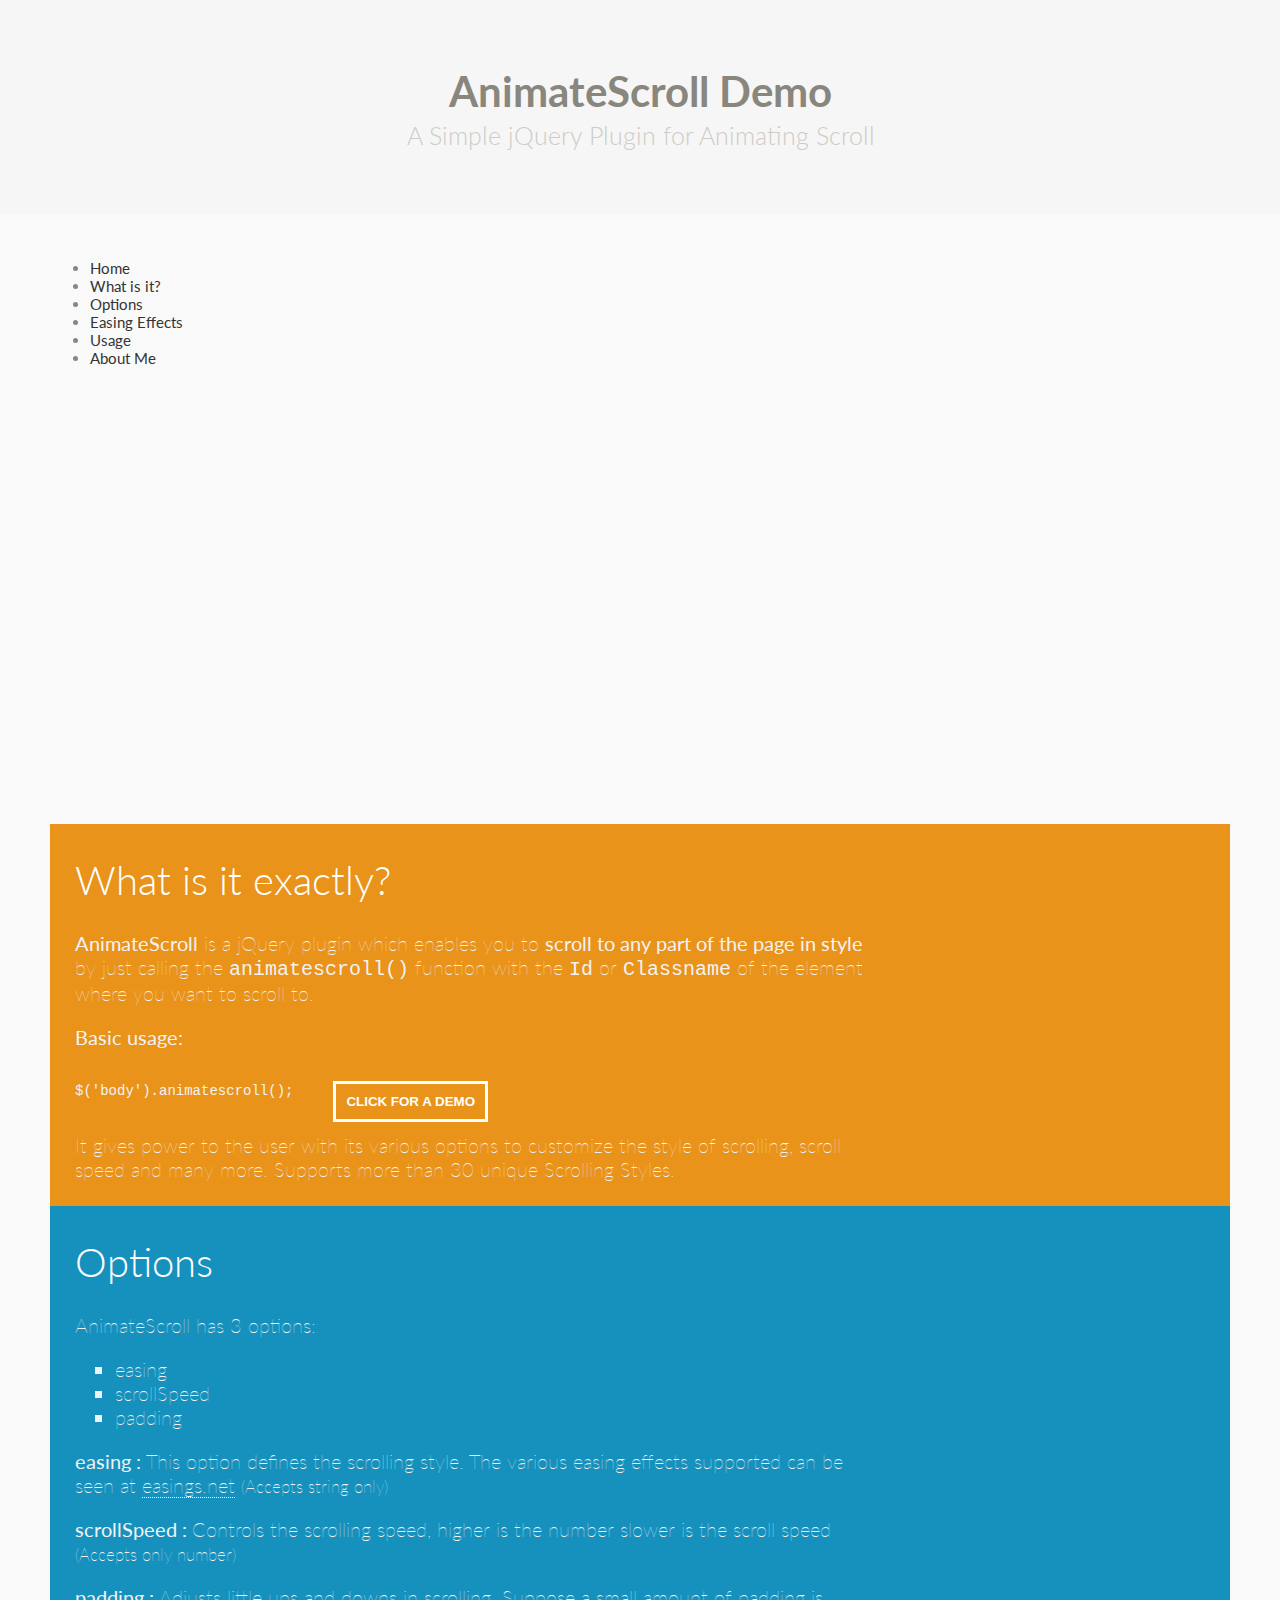
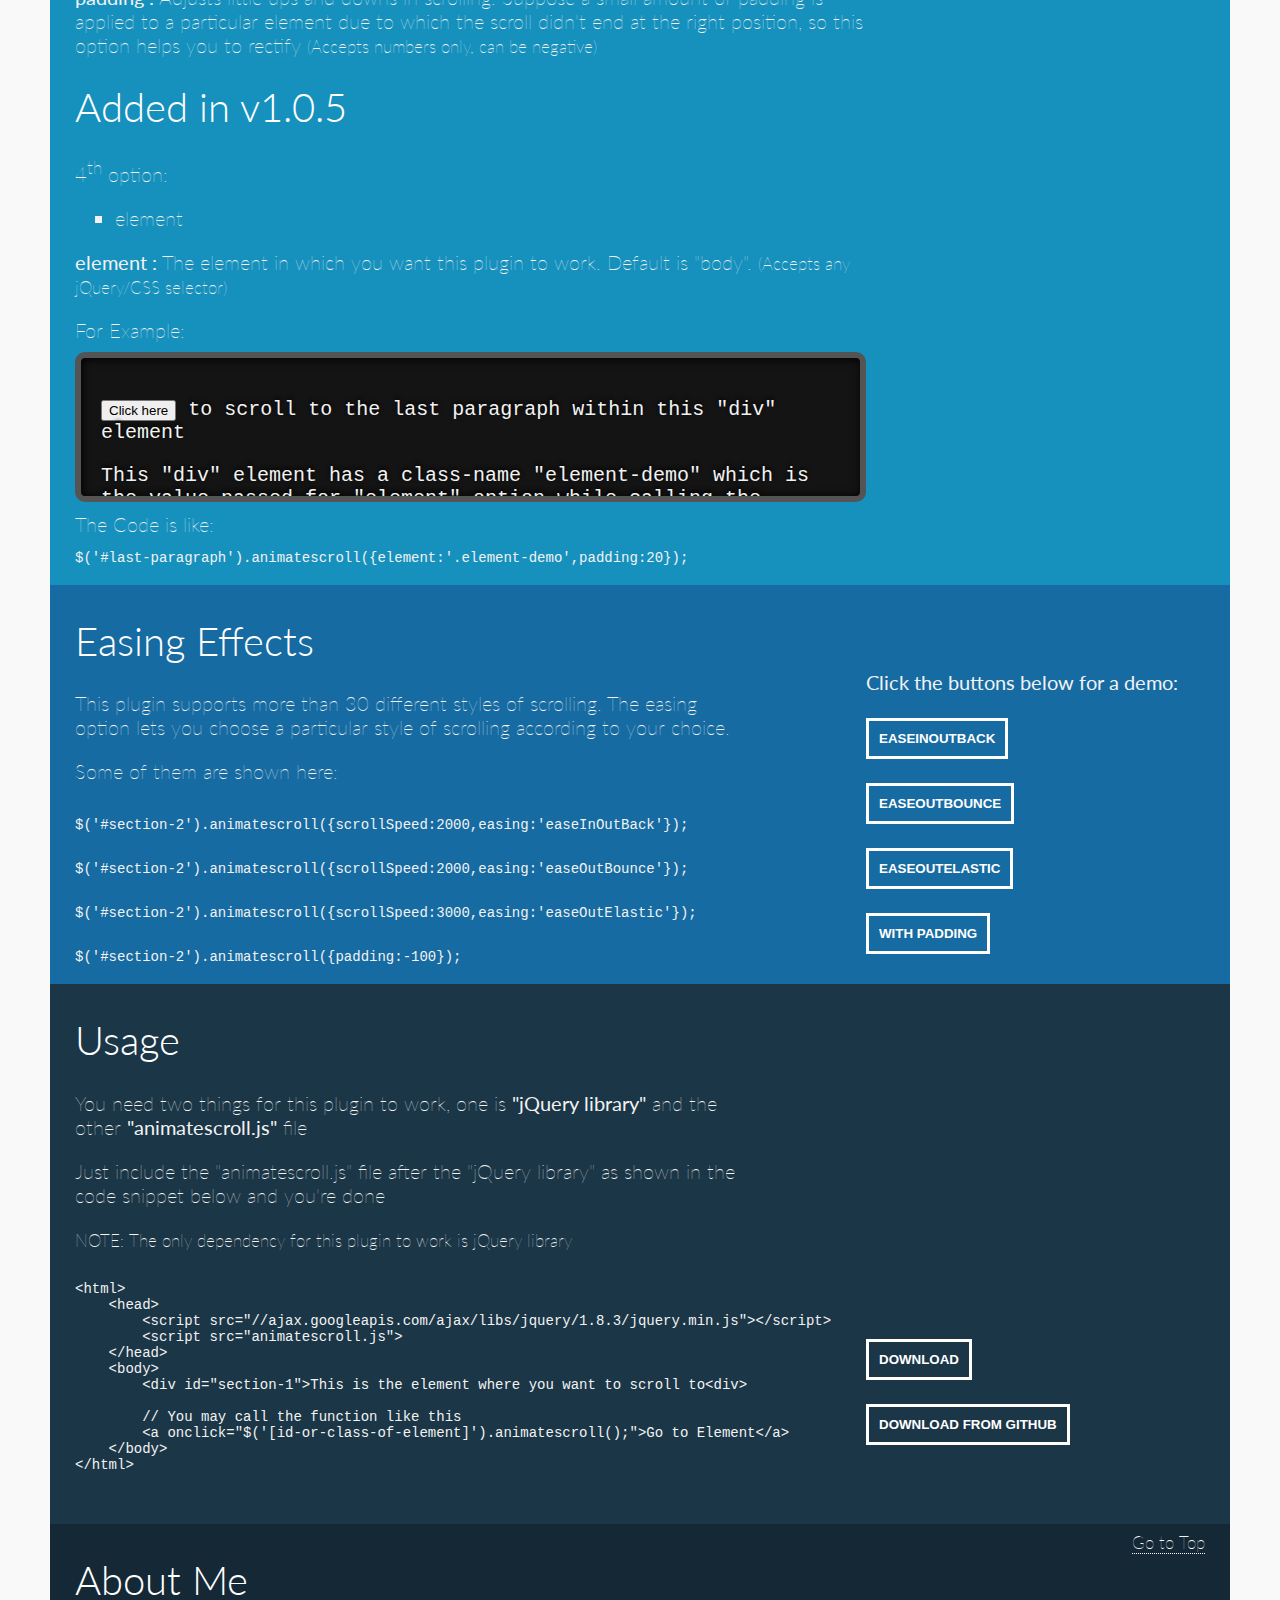
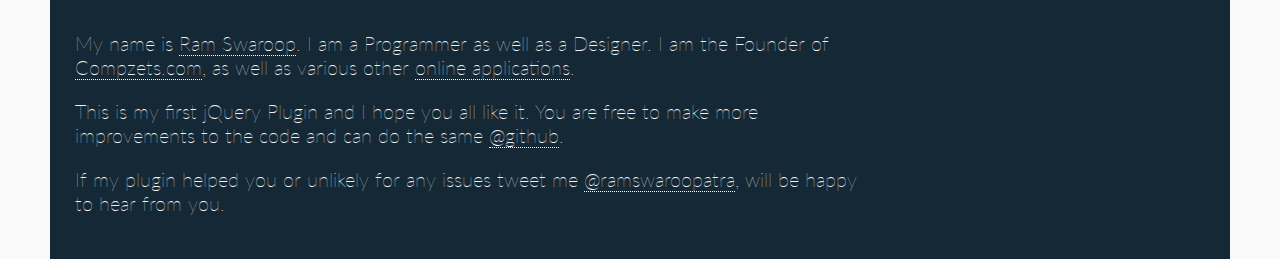
<file: animatescroll.js/demo.html>
<!DOCTYPE html>
<html lang="en" class="no-js">
	<head>
		<meta charset="UTF-8" />
		<meta http-equiv="X-UA-Compatible" content="IE=edge,chrome=1"> 
		<meta name="viewport" content="width=device-width, initial-scale=1.0"> 
		<title>AnimateScroll Demo</title>
		<meta name="description" content="" />
		<meta name="keywords" content="" />
		<meta name="author" content="Ram Swaroop" />
                <link rel="stylesheet" type="text/css" href="custom.css" />
                <script src="jquery-1.8.3.min.js"></script>
                <script src="animatescroll.js"></script>
	</head>
	<body>
		<div class="container">	
			
			<header>
				<h1>AnimateScroll Demo<span>A Simple jQuery Plugin for Animating Scroll</span></h1>	
			</header>
			<div class="main clearfix">
				<nav id="menu" class="nav">					
					<ul>
						<li>
							<a href="http://plugins.compzets.com" >
								<span class="icon">
									<i aria-hidden="true" class="icon-home"></i>
								</span>
								<span>Home</span>
							</a>
						</li>
						<li>
							<a href="#" onclick="$('#section-2').animatescroll();">
								<span class="icon"> 
									<i aria-hidden="true" class="icon-services"></i>
								</span>
								<span>What is it?</span>
							</a>
						</li>
						<li>
							<a href="#" onclick="$('#section-3').animatescroll();">
								<span class="icon">
									<i aria-hidden="true" class="icon-portfolio"></i>
								</span>
								<span>Options</span>
							</a>
						</li>
						<li>
							<a href="#" onclick="$('#section-4').animatescroll();">
								<span class="icon">
									<i aria-hidden="true" class="icon-blog"></i>
								</span>
								<span>Easing Effects</span>
							</a>
						</li>
						<li>
							<a href="#" onclick="$('#section-5').animatescroll();">
								<span class="icon">
									<i aria-hidden="true" class="icon-team"></i>
								</span>
								<span>Usage</span>
							</a>
						</li>
						<li>
							<a href="#" onclick="$('#section-6').animatescroll();">
								<span class="icon">
									<i aria-hidden="true" class="icon-contact"></i>
								</span>
								<span>About Me</span>
							</a>
						</li>
					</ul>
				</nav>
			</div>
		</div><!-- /container -->
                
                <div class="main clearfix">
                        <div id="section-2">
                            <div class="content-wrapper w70">                                
                                <h1>What is it exactly?</h1>
                                <p><strong>AnimateScroll</strong> is a jQuery plugin which enables you to <strong>scroll to any part of the page
                                    in style</strong> by just calling the <code>animatescroll()</code> function with the <code>Id</code> or <code>Classname</code>
                                    of the element where you want to scroll to.</p>                                
                                <p><strong>Basic usage:</strong></p>
                                <pre><code class="language-javascript">$('body').animatescroll();</code></pre>
                                <button class="btn demo-btn" onclick="$('body').animatescroll();">Click for a Demo</button>
                                <p>
                                    It gives power to the user with its various options to customize the style of scrolling, scroll speed and many more.
                                    Supports more than 30 unique Scrolling Styles.
                                </p>
                            </div>
                        </div>

                        <div id="section-3">
                            <div class="content-wrapper w70"> 
                                <h1>Options</h1>
                                <p>AnimateScroll has 3 options:</p>
                                <ul>
                                    <li>easing</li>
                                    <li>scrollSpeed</li>
                                    <li>padding</li>
                                </ul>
                                <p><strong>easing : </strong> This option defines the scrolling style. The various easing effects supported can be seen at <a href="http://easings.net" target="_blank">easings.net</a> <small>(Accepts string only)</small></p>
                                <p><strong>scrollSpeed : </strong> Controls the scrolling speed, higher is the number slower is the scroll speed <small>(Accepts only number)</small></p>
                                <p><strong>padding : </strong> Adjusts little ups and downs in scrolling. Suppose a small amount of padding is applied to a particular element due to which the scroll didn't end at the right position, so this option helps you to rectify <small>(Accepts numbers only, can be negative)</small></p>
                                <h1>Added in v1.0.5</h1>
                                <p>4<sup>th</sup> option:</p>
                                <ul>
                                    <li>element</li>
                                </ul>
                                <p><strong>element : </strong> The element in which you want this plugin to work. Default is "body". <small>(Accepts any jQuery/CSS selector)</small></p>
                                <div>
                                    For Example:<br/>
                                    <div class="element-demo">
                                        <p>
                                            <button onclick="$('#last-paragraph').animatescroll({element:'.element-demo',padding:20});">Click here</button> to scroll to the last paragraph within this "div" element
                                        </p>
                                        <p>
                                            This "div" element has a class-name "element-demo" which is the value passed for "element" option while calling the plugin.
                                        </p>
                                        <p>
                                            Compzets.com is India's first open source software and freeware publishing site, Download and Upload Open source software and Freeware relevant to the Paid ones for PC,Mac and Linux.
                                        </p>
                                        <p >
                                            It also makes its own Cloud Applications for making tasks easy. Recently it has launched a new Plugin Showcase too.
                                        </p>
                                        <p>
                                            This website is your source of unprecedented access to all kinds of pc,mac or linux software (Open Source or Freeware only) with detailed coverage of tech infos along with multiple screen shots and moreover you can not only download your favorite gadgets but you can also UPLOAD your own software to reach thousand of audience. Stay connected to all the latest happenings in the gadget world,with regular updates on new software and announcements with the help of our RSS Feed,just at a few clicks!
                                        </p>
                                        <p id="last-paragraph">
                                            The word "Compzets" does not have a literal meaning,it is just derived from the word Gadget which is related to Electronic devices where as Compzets is related to Computer software which are nothing but gadgets for computer. 
                                        </p>
                                        <p>
                                            Thanks to <a href="https://plus.google.com/114685591029748634833" target="_blank">Ronan DMP</a> for asking this feature!
                                        </p>
                                    </div>
                                </div>
                                The Code is like:<br/>
                                    <pre class="language-javascript"><code class="language-javascript">$('#last-paragraph').animatescroll({element:'.element-demo',padding:20});</code></pre>
                            </div>
                        </div>

                        <div id="section-4">
                            <div class="content-wrapper w60 disp_inl_blk"> 
                                <h1>Easing Effects</h1>
                                <p>This plugin supports more than 30 different styles of scrolling. The easing option lets you choose a particular style of scrolling according to your choice.</p>
                                <p>Some of them are shown here:</p>
                                <pre><code class="language-javascript">$('#section-2').animatescroll({scrollSpeed:2000,easing:'easeInOutBack'});</code></pre>
                                <pre><code class="language-javascript">$('#section-2').animatescroll({scrollSpeed:2000,easing:'easeOutBounce'});</code></pre>
                                <pre><code class="language-javascript">$('#section-2').animatescroll({scrollSpeed:3000,easing:'easeOutElastic'});</code></pre>
                                <pre><code class="language-javascript">$('#section-2').animatescroll({padding:-100});</code></pre>
                            </div>
                            <div class="content-wrapper w30 fr">
                                <div class="easing-buttons">
                                    <strong>Click the buttons below for a demo:</strong><br/><br/>
                                    <button class="btn" onclick="$('#section-2').animatescroll({scrollSpeed:2000,easing:'easeInOutBack'});">easeInOutBack</button><br/><br/>
                                    <button class="btn" onclick="$('#section-2').animatescroll({scrollSpeed:2000,easing:'easeOutBounce'});">easeOutBounce</button><br/><br/>
                                    <button class="btn" onclick="$('#section-2').animatescroll({scrollSpeed:3000,easing:'easeOutElastic'});">easeOutElastic</button><br/><br/>
                                    <button class="btn" onclick="$('#section-2').animatescroll({padding:-100});">with padding</button>
                                </div>
                            </div>                            
                        </div>

                        <div id="section-5"  onclick="$('#section-1').animatescroll({scrollSpeed:3000,padding:-30,easing:'easeOutElastic'});">
                            <div class="content-wrapper w60 disp_inl_blk">                                
                                <h1>Usage</h1>
                                <p>You need two things for this plugin to work, one is <strong>"jQuery library"</strong> and the other <strong>"animatescroll.js"</strong> file</p>
                                <p>Just include the "animatescroll.js" file after the "jQuery library" as shown in the code snippet below and you're done</p>
                                <small>NOTE: The only dependency for this plugin to work is jQuery library</small>
                                <pre class="language-markup">
                                    <code class="language-markup" >
&lt;html&gt;
    &lt;head&gt;
        &lt;script src="//ajax.googleapis.com/ajax/libs/jquery/1.8.3/jquery.min.js"&gt;&lt;/script&gt;
        &lt;script src=&quot;animatescroll.js&quot;&gt;
    &lt;/head&gt;
    &lt;body&gt;
        &lt;div id="section-1"&gt;This is the element where you want to scroll to&lt;div&gt;
        
        // You may call the function like this
        &lt;a onclick=&quot;$('[id-or-class-of-element]').animatescroll();&quot;&gt;Go to Element&lt;/a&gt;
    &lt;/body&gt;
&lt;/html&gt;
                                    </code>
                                </pre>
                            </div>
                            <div class="content-wrapper w30 fr">
                                <div class="download-buttons">
                                    <button class="btn" onclick="window.location='http://plugins.compzets.com/animatescroll'">Download</button><br/><br/>
                                    <button class="btn" onclick="window.location='https://github.com/ramswaroop/animatescroll.js'">Download from github</button>
                                </div>
                            </div>
                        </div>
                    
                        <div id="section-6">
                            <div class="content-wrapper w70 disp_inl_blk">
                                <h1>About Me</h1>
                                <p>My name is <a href="http://www.ramswaroop.me" target="_blank">Ram Swaroop</a>. I am a Programmer as well as a Designer. I am the Founder of <a href="http://www.compzets.com" target="_blank">Compzets.com</a>, as well as various other <a href="http://webapps.compzets.com" target="_blank">online applications</a>.</p>
                                <p>This is my first jQuery Plugin and I hope you all like it. You are free to make more improvements to the code and can do the same <a href="https://github.com/ramswaroop/animatescroll.js" target="_blank">@github</a>.</p>
                                <p>If my plugin helped you or unlikely for any issues tweet me <a href="https://twitter.com/ramswarooppatra" target="_blank">@ramswaroopatra</a>, will be happy to hear from you.</p>
                            </div>
                            <div class='content-wrapper w30 fr'>
                                <a onclick="$('body').animatescroll();" class='ptr fr'><small>Go to Top</small></a>
                            </div>
                        </div>
                </div>
	</body>
</html>
</file>
<file: PerspectivePageViewNavigation/css/demo.css>
@import url(http://fonts.googleapis.com/css?family=Lato:300,400,700);
@font-face {
	font-weight: normal;
	font-style: normal;
	font-family: 'codropsicons';
	src:url('../fonts/codropsicons/codropsicons.eot');
	src:url('../fonts/codropsicons/codropsicons.eot?#iefix') format('embedded-opentype'),
		url('../fonts/codropsicons/codropsicons.woff') format('woff'),
		url('../fonts/codropsicons/codropsicons.ttf') format('truetype'),
		url('../fonts/codropsicons/codropsicons.svg#codropsicons') format('svg');
}

*, *:after, *:before { -webkit-box-sizing: border-box; -moz-box-sizing: border-box; box-sizing: border-box; }

body {
	background: #ddd;
	color: #5a5350;
	font-weight: 300;
	font-family: 'Lato', Calibri, Arial, sans-serif;
	overflow-y: scroll;
	overflow-x: hidden;
}

a {
	text-decoration: none;
	color: #ed8151;
	outline: none;
}

a:hover, a:focus {
	color: #e86a32;
	outline: none;
}

/* Clearfix hack by Nicolas Gallagher: http://nicolasgallagher.com/micro-clearfix-hack/ */
.clearfix:before,
.clearfix:after {
	display: table;
	content: " ";
}

.clearfix:after {
	clear: both;
}

.codrops-header,
.codrops-top {
	font-family: 'Lato', Arial, sans-serif;
}

.codrops-header {
	margin: 0 auto 3em;
	padding: 3em;
	text-align: center;
}

.codrops-header h1 {
	margin: 0;
	font-weight: 300;
	font-size: 2.625em;
	line-height: 1.3;
}

.codrops-header span {
	display: block;
	padding: 0 0 0.6em 0.1em;
	font-size: 60%;
	color: #aca89a;
}

/* To Navigation Style */
.codrops-top {
	width: 100%;
	text-transform: uppercase;
	font-size: 0.69em;
	line-height: 2.2;
	font-weight: 700;
	background: rgba(255,255,255,0.3);
}

.codrops-top a {
	display: inline-block;
	padding: 0 1em;
	text-decoration: none;
	letter-spacing: 0.1em;
}

.codrops-top a:hover {
	background: rgba(255,255,255,0.4);
	color: #333;
}

.codrops-top span.right {
	float: right;
}

.codrops-top span.right a {
	display: block;
	float: left;
}

.codrops-icon:before {
	margin: 0 4px;
	text-transform: none;
	font-weight: normal;
	font-style: normal;
	font-variant: normal;
	font-family: 'codropsicons';
	line-height: 1;
	speak: none;
	-webkit-font-smoothing: antialiased;
}

.codrops-icon-drop:before {
	content: "\e001";
}

.codrops-icon-prev:before {
	content: "\e004";
}

.main {
	max-width: 69em;
	margin: 0 auto;
}

.column {
	float: left;
	width: 50%;
	padding: 0 2em;
	min-height: 300px;
	position: relative;
	text-align: right;
}

.column:nth-child(2) {
	box-shadow: -1px 0 0 rgba(0,0,0,0.1);
	text-align: left;
}

.column p {
	font-weight: 300;
	font-size: 2em;
	padding: 0 0 0.5em;
	margin: 0;
	line-height: 1.5;
}

.codrops-demos a,
button {
	border: none;
	padding: 0.6em 1.2em;
	background: #a9a9a9;
	color: #fff;
	font-family: 'Lato', Calibri, Arial, sans-serif;
	font-size: 1em;
	letter-spacing: 1px;
	text-transform: uppercase;
	cursor: pointer;
	display: inline-block;
	margin: 10px;
	border-radius: 2px;
	font-weight: 400;
	outline: none;
}

.codrops-demos a:hover,
.codrops-demos a:active,
.codrops-demos a.current-demo {
	background: #777;
}

button {
	font-size: 75%;
	background: #ed8151;
}

button:hover,
button:active {
	background: #e86a32;
}

.related {
	text-align: center;
	font-size: 1.5em;
	margin-top: 3em;
	clear: both;
	padding: 3em 0;
}

.related a {
	font-weight: 700;
	font-size: 0.9em;
}

@media screen and (max-width: 46.0625em) {

	.codrops-header {
		margin-bottom: 0;
		padding-bottom: 1em;
	}

	.column {
		width: 100%;
		min-width: auto;
		min-height: 0;
		padding: 2em; 
		text-align: center;
	}

	.column p {
		font-size: 1.5em;
	}

	.column:nth-child(2) {
		text-align: center;
		box-shadow: 0 -1px 0 rgba(0,0,0,0.1);
	}
}

@media screen and (max-width: 25em) {

	.codrops-header {
		font-size: 80%;
	}

	.codrops-top {
		font-size: 120%;
	}

	.codrops-icon span {
		display: none;
	}

}
</file>
<file: PerspectivePageViewNavigation/css/component.css>
@font-face {
	font-family: 'typicons';
	src:url('../fonts/typicons/typicons.eot');
	src:url('../fonts/typicons/typicons.eot?#iefix') format('embedded-opentype'),
		url('../fonts/typicons/typicons.ttf') format('truetype'),
		url('../fonts/typicons/typicons.woff') format('woff'),
		url('../fonts/typicons/typicons.svg#typicons') format('svg');
	font-weight: normal;
	font-style: normal;
}

html, body, .perspective {
	width: 100%;
	height: 100%;
}

.perspective {
	background: #aaa;
	position: relative;
}

.container {
	background: #fff;
	min-height: 100%;
	position: relative;
	outline: 1px solid rgba(0,0,0,0);
	z-index: 10;
}

.container::after {
	content: '';
	position: absolute;
	top: 0;
	left: 0;
	width: 100%;
	height: 0px;
	opacity: 0;
	background: rgba(0,0,0,0.2);
	/* the transition delay of the height needs to be synced with the container transition time */
	-webkit-transition: opacity 0.4s, height 0s 0.4s;
	transition: opacity 0.4s, height 0s 0.4s;
}

.wrapper {
	position: relative;
}

.component {
	margin: 0 auto;
	width: 60%;
	text-align: justify;
	font-size: 1.5em;
}

/* Modal view */
.perspective.modalview {
	position: fixed;
	-webkit-perspective: 1500px;
	perspective: 1500px;
}

.modalview .container {
	position: absolute;
	overflow: hidden;
	width: 100%;
	height: 100%;
	cursor: pointer;
	-webkit-backface-visibility: hidden;
	backface-visibility: hidden;
}

.modalview .wrapper {
	-webkit-transform: translateZ(-1px); /* solves a rendering bug in Chrome on Windows */
}

.animate .container::after {
	opacity: 1;
	height: 101%;
	-webkit-transition: opacity 0.3s;
	transition: opacity 0.3s;
}

/* Outer Nav */
.outer-nav {
	position: absolute;
	height: auto;
	font-size: 2em;
}

.outer-nav.vertical {
	top: 50%;
	-webkit-transform: translateY(-50%);
	transform: translateY(-50%);
	-webkit-transform-style: preserve-3d;
	transform-style: preserve-3d;
}

.outer-nav.horizontal {
	left: 50%;
	width: 75%;
	max-width: 1000px;
	text-align: center;
	-webkit-transform: translateX(-50%);
	transform: translateX(-50%);
}

.outer-nav.left {
	left: 25%;
}

.outer-nav.right {
	right: 25%;
}

.outer-nav.top {
	top: 25%;
}

.outer-nav.bottom {
	bottom: 25%;
}

.outer-nav a {
	display: inline-block;
	white-space: nowrap;
	font-weight: 300;
	margin: 0 0 30px 0;
	color: #fff;
	-webkit-transition: color 0.3s;
	transition: color 0.3s;
	-webkit-transform-style: preserve-3d;
	transform-style: preserve-3d;
}

.outer-nav a:hover {
	color: #ffdccd;
}

.outer-nav.vertical a {
	display: block;
}

.outer-nav.horizontal a {
	margin: 15px 20px;
}

.outer-nav a::before {
	display: inline-block;
	font-family: 'typicons';
	speak: none;
	font-style: normal;
	font-weight: normal;
	font-variant: normal;
	text-transform: none;
	line-height: 1;
	margin-right: 10px;
	-webkit-font-smoothing: antialiased;
	-moz-osx-font-smoothing: grayscale;
	-webkit-backface-visibility: hidden;
	backface-visibility: hidden;
}

.icon-news::before { content: "\e600" }
.icon-home::before { content: "\e601" }
.icon-image::before { content: "\e602" }
.icon-upload::before { content: "\e603" }
.icon-star::before { content: "\e604" }
.icon-mail::before { content: "\e605" }
.icon-lock::before { content: "\e606" }
.icon-chart-pie::before { content: "\e607" }

/* Individual Effects */

/* Effect airbnb */
.effect-airbnb {
	background: #b8b6b4;
}

.effect-airbnb .container {
	-webkit-transition: -webkit-transform 0.4s;
	transition: transform 0.4s;
	-webkit-transform-origin: 50% 50%;
	transform-origin: 50% 50%;
}

.effect-airbnb.animate .container {
	-webkit-transform: translateZ(-1500px) translateX(100%) rotateY(-45deg);
	transform: translateZ(-1500px) translateX(100%) rotateY(-45deg);
}

.no-csstransforms3d .effect-airbnb.animate .container {
	left: 75%;
}

.effect-airbnb .outer-nav a {
	opacity: 0;
	-webkit-transform: translateX(-150px);
	transform: translateX(-150px);
	-webkit-transition: -webkit-transform 0.4s, opacity 0.4s;
	transition: transform 0.4s, opacity 0.4s;
}

.effect-airbnb.animate .outer-nav a {
	opacity: 1;
	-webkit-transform: translateX(0);
	transform: translateX(0);
}

.effect-airbnb.animate .outer-nav a:nth-child(2) {
	-webkit-transition-delay: 0.04s;
	transition-delay: 0.04s;
}

.effect-airbnb.animate .outer-nav a:nth-child(3) {
	-webkit-transition-delay: 0.08s;
	transition-delay: 0.08s;
}

.effect-airbnb.animate .outer-nav a:nth-child(4) {
	-webkit-transition-delay: 0.12s;
	transition-delay: 0.12s;
}

.effect-airbnb.animate .outer-nav a:nth-child(5) {
	-webkit-transition-delay: 0.16s;
	transition-delay: 0.16s;
}

.effect-airbnb.animate .outer-nav a:nth-child(6) {
	-webkit-transition-delay: 0.2s;
	transition-delay: 0.2s;
}

.effect-airbnb.animate .outer-nav a:nth-child(7) {
	-webkit-transition-delay: 0.24s;
	transition-delay: 0.24s;
}

/* Effect Move Left */
.effect-moveleft {
	background: #f4f3f1;
}

.effect-moveleft .container {
	-webkit-transition: -webkit-transform 0.4s;
	transition: transform 0.4s;
	-webkit-transform-origin: 50% 50%;
	transform-origin: 50% 50%;
}

.effect-moveleft .container::after {
	background: rgba(255,255,255,0.6);
}

.effect-moveleft.animate .container {
	-webkit-transform: translateX(-50%) rotateY(45deg) translateZ(-50px);
	transform: translateX(-50%) rotateY(45deg) translateZ(-50px);
}

.no-csstransforms3d .effect-moveleft.animate .container {
	left: -75%;
}

.effect-moveleft .outer-nav a {
	color: #e86a32;
	opacity: 0;
	-webkit-transform: translateX(100px) translateZ(-1000px);
	transform: translateX(100px) translateZ(-1000px);
	-webkit-transition: -webkit-transform 0.4s, opacity 0.4s;
	transition: transform 0.4s, opacity 0.4s;
}

.effect-moveleft .outer-nav a:hover {
	color: #333;
}

.effect-moveleft.animate .outer-nav a {
	opacity: 1;
	-webkit-transform: translateX(0) translateZ(0);
	transform: translateX(0) translateZ(0);
}

.effect-moveleft.animate .outer-nav a:nth-child(2) {
	-webkit-transition-delay: 0.04s;
	transition-delay: 0.04s;
}

.effect-moveleft.animate .outer-nav a:nth-child(3) {
	-webkit-transition-delay: 0.08s;
	transition-delay: 0.08s;
}

.effect-moveleft.animate .outer-nav a:nth-child(4) {
	-webkit-transition-delay: 0.12s;
	transition-delay: 0.12s;
}

.effect-moveleft.animate .outer-nav a:nth-child(5) {
	-webkit-transition-delay: 0.16s;
	transition-delay: 0.16s;
}

.effect-moveleft.animate .outer-nav a:nth-child(6) {
	-webkit-transition-delay: 0.2s;
	transition-delay: 0.2s;
}

.effect-moveleft.animate .outer-nav a:nth-child(7) {
	-webkit-transition-delay: 0.24s;
	transition-delay: 0.24s;
}

/* Effect Rotate Left */
.effect-rotateleft {
	background: #e96e4f;
}

.effect-rotateleft .container {
	-webkit-transition: -webkit-transform 0.4s;
	transition: transform 0.4s;
	-webkit-transform-origin: 0% 50%;
	transform-origin: 0% 50%;
}

.effect-rotateleft .container::after {
	background: rgba(255,255,255,0.6);
}

.effect-rotateleft.animate .container {
	-webkit-transform: translateZ(-1800px) translateX(-50%) rotateY(45deg);
	transform: translateZ(-1800px) translateX(-50%) rotateY(45deg);
}

.no-csstransforms3d .effect-rotateleft.animate .container {
	left: -75%;
}

.effect-rotateleft .outer-nav a {
	opacity: 0;
	-webkit-transform: translateX(350px) translateZ(-1000px);
	transform: translateX(350px) translateZ(-1000px);
	-webkit-transition: -webkit-transform 0.4s, opacity 0.4s;
	transition: transform 0.4s, opacity 0.4s;
}

.effect-rotateleft.animate .outer-nav a {
	opacity: 1;
	-webkit-transform: translateX(0) translateZ(0);
	transform: translateX(0) translateZ(0);
}

.effect-rotateleft.animate .outer-nav a:nth-child(2) {
	-webkit-transition-delay: 0.04s;
	transition-delay: 0.04s;
}

.effect-rotateleft.animate .outer-nav a:nth-child(3) {
	-webkit-transition-delay: 0.08s;
	transition-delay: 0.08s;
}

.effect-rotateleft.animate .outer-nav a:nth-child(4) {
	-webkit-transition-delay: 0.08s;
	transition-delay: 0.08s;
}

.effect-rotateleft.animate .outer-nav a:nth-child(5) {
	-webkit-transition-delay: 0.16s;
	transition-delay: 0.16s;
}

.effect-rotateleft.animate .outer-nav a:nth-child(6) {
	-webkit-transition-delay: 0.2s;
	transition-delay: 0.2s;
}

.effect-rotateleft.animate .outer-nav a:nth-child(7) {
	-webkit-transition-delay: 0.24s;
	transition-delay: 0.24s;
}

/* Effect Move Down */
.effect-movedown {
	background: #34495e;
}

.effect-movedown .container {
	-webkit-transition: -webkit-transform 0.4s;
	transition: transform 0.4s;
	-webkit-transform-origin: 50% 50%;
	transform-origin: 50% 50%;
}

.effect-movedown .container::after {
	background: rgba(52, 73, 94, 0.5);
}

.effect-movedown.animate .container {
	-webkit-transform: translateY(100%) translateZ(-1500px);
	transform: translateY(100%) translateZ(-1500px);
}

.no-csstransforms3d .effect-movedown.animate .container {
	top: 75%;
}

.effect-movedown .outer-nav a {
	opacity: 0;
	-webkit-transform: translateY(-20px);
	transform: translateY(-20px);
	-webkit-transition: -webkit-transform 0.4s, opacity 0.4s;
	transition: transform 0.4s, opacity 0.4s;
}

.effect-movedown .outer-nav a:hover {
	color: #ed8151;
}

.effect-movedown.animate .outer-nav a {
	opacity: 1;
	-webkit-transform: translateY(0);
	transform: translateY(0);
}

.effect-movedown.animate .outer-nav a:nth-child(2) {
	-webkit-transition-delay: 0.04s;
	transition-delay: 0.04s;
}

.effect-movedown.animate .outer-nav a:nth-child(3) {
	-webkit-transition-delay: 0.08s;
	transition-delay: 0.08s;
}

.effect-movedown.animate .outer-nav a:nth-child(4) {
	-webkit-transition-delay: 0.12s;
	transition-delay: 0.12s;
}

.effect-movedown.animate .outer-nav a:nth-child(5) {
	-webkit-transition-delay: 0.16s;
	transition-delay: 0.16s;
}

.effect-movedown.animate .outer-nav a:nth-child(6) {
	-webkit-transition-delay: 0.2s;
	transition-delay: 0.2s;
}

.effect-movedown.animate .outer-nav a:nth-child(7) {
	-webkit-transition-delay: 0.24s;
	transition-delay: 0.24s;
}

/* Effect Rotate Top */
.effect-rotatetop {
	background: #edcdbb;
}

.effect-rotatetop .container {
	-webkit-transition: -webkit-transform 0.4s;
	transition: transform 0.4s;
	-webkit-transform-origin: 50% 50%;
	transform-origin: 50% 50%;
}

.effect-rotatetop .container::after {
	background: rgba(94,59,43,0.6);
}

.effect-rotatetop.animate .container {
	-webkit-transform: translateZ(-1500px) translateY(-50%) rotateX(-45deg);
	transform: translateZ(-1500px) translateY(-50%) rotateX(-45deg);
}

.no-csstransforms3d .effect-rotatetop.animate .container {
	top: -75%;
}

.effect-rotatetop .outer-nav a {
	opacity: 0;
	color: #ed8151;
	-webkit-transform: translateY(200px) translateZ(-1000px);
	transform: translateY(200px) translateZ(-1000px);
	-webkit-transition: -webkit-transform 0.4s, opacity 0.4s;
	transition: transform 0.4s, opacity 0.4s;
}

.effect-rotatetop .outer-nav a:hover {
	color: #777;
}

.effect-rotatetop.animate .outer-nav a {
	opacity: 1;
	-webkit-transform: translateY(0) translateZ(0);
	transform: translateY(0) translateZ(0);
}

.effect-rotatetop.animate .outer-nav a:nth-child(2) {
	-webkit-transition-delay: 0.04s;
	transition-delay: 0.04s;
}

.effect-rotatetop.animate .outer-nav a:nth-child(3) {
	-webkit-transition-delay: 0.08s;
	transition-delay: 0.08s;
}

.effect-rotatetop.animate .outer-nav a:nth-child(4) {
	-webkit-transition-delay: 0.12s;
	transition-delay: 0.12s;
}

.effect-rotatetop.animate .outer-nav a:nth-child(5) {
	-webkit-transition-delay: 0.16s;
	transition-delay: 0.16s;
}

.effect-rotatetop.animate .outer-nav a:nth-child(6) {
	-webkit-transition-delay: 0.2s;
	transition-delay: 0.2s;
}

.effect-rotatetop.animate .outer-nav a:nth-child(7) {
	-webkit-transition-delay: 0.24s;
	transition-delay: 0.24s;
}

/* Effect Lay Down */
.effect-laydown {
	background: #b8b6b4;
}

.effect-laydown .container {
	-webkit-transition: -webkit-transform 0.4s;
	transition: transform 0.4s;
	-webkit-transform-origin: 50% 150%;
	transform-origin: 50% 150%;
}

.effect-laydown.animate .container {
	-webkit-transform: translateZ(-1500px) rotateX(80deg);
	transform: translateZ(-1500px) rotateX(80deg);
}

.no-csstransforms3d .effect-laydown.animate .container {
	top: 75%;
}

.effect-laydown .outer-nav a {
	opacity: 0;
	-webkit-transform: translateY(-200px) translateZ(-1000px);
	transform: translateY(-200px) translateZ(-1000px);
	-webkit-transition: -webkit-transform 0.4s, opacity 0.4s;
	transition: transform 0.4s, opacity 0.4s;
}

.effect-laydown.animate .outer-nav a {
	opacity: 1;
	-webkit-transform: translateY(0) translateZ(0);
	transform: translateY(0) translateZ(0);
}

.effect-laydown.animate .outer-nav a:nth-child(7){
	-webkit-transition-delay: 0.0s;
	transition-delay: 0.0s;
}

.effect-laydown.animate .outer-nav a:nth-child(6) {
	-webkit-transition-delay: 0.04s;
	transition-delay: 0.04s;
}

.effect-laydown.animate .outer-nav a:nth-child(5) {
	-webkit-transition-delay: 0.08s;
	transition-delay: 0.08s;
}

.effect-laydown.animate .outer-nav a:nth-child(4) {
	-webkit-transition-delay: 0.12s;
	transition-delay: 0.12s;
}

.effect-laydown.animate .outer-nav a:nth-child(3) {
	-webkit-transition-delay: 0.16s;
	transition-delay: 0.16s;
}

.effect-laydown.animate .outer-nav a:nth-child(2) {
	-webkit-transition-delay: 0.2s;
	transition-delay: 0.2s;
}

.effect-laydown.animate .outer-nav a:first-child {
	-webkit-transition-delay: 0.24s;
	transition-delay: 0.24s;
}

/* Media Queries */
@media screen and (max-width: 77em) {
	
	.outer-nav.top {
		top: 15%;
	}

	.outer-nav.bottom {
		bottom: 15%;
	}
}

@media screen and (max-width: 36.625em), screen and (max-height: 41.75em) {

	.outer-nav.top {
		top: 5%;
	}

	.outer-nav.bottom {
		bottom: 5%;
	}
	
	.outer-nav.horizontal {
		font-size: 1.7em;
		width: 6.2em;
	}

	.outer-nav.horizontal a {
		display: block;
		text-align: left;
	}

	/* Special Case */
	.effect-rotatetop .outer-nav.horizontal {
		width: 95%;
		bottom: auto;
		top: 50%;
	}

	.effect-rotatetop .outer-nav.horizontal a {
		display: inline-block;
	}

}

@media screen and (max-width: 31em), screen and (max-height: 36.2em) {
	.outer-nav.horizontal,
	.outer-nav.vertical {
		font-size: 1.2em;
		width: 6.8em;
	}

	.outer-nav.right {
		right: auto;
		left: 50%;
	}
}

@media screen and (max-height: 31.6em) {
	.outer-nav a {
		margin-bottom: 20px;
	}
}
</file>
<file: smartmenus-0.9.5/css/sm-core-css.css>
/* SmartMenus Core CSS (it's not recommended editing this)
===============================================================*/

.sm,.sm ul,.sm li{display:block;list-style:none;padding:0;margin:0;line-height:normal;direction:ltr;}
ul.sm li{position:relative;}
ul.sm a{position:relative;display:block;}
ul.sm a.disabled{cursor:default;}
ul.sm ul{position:absolute;top:-999999px;left:-800px;width:100px;}
ul.sm li{float:left;}
ul.sm-rtl{direction:rtl;}
ul.sm-rtl li{float:right;}
ul.sm ul li,ul.sm-vertical li{float:none;}
ul.sm a{white-space:nowrap;}
ul.sm ul a,ul.sm-vertical a{white-space:normal;}
* html ul.sm-vertical li{float:left;width:100%;}
* html ul.sm-vertical ul li{float:none;width:auto;}
*:first-child+html ul.sm-vertical>li{float:left;width:100%;}
ul.sm ul.sm-nowrap>li>a{white-space:nowrap;}
ul.sm:after{content:"\00a0";display:block;height:0;font:0/0 serif;clear:both;visibility:hidden;overflow:hidden;}
* html ul.sm{height:1px;}
*:first-child+html ul.sm{min-height:1px;}
ul.sm li *,ul.sm li *:before,ul.sm li *:after{-moz-box-sizing:content-box;-webkit-box-sizing:content-box;box-sizing:content-box;}
ul.sm{-webkit-tap-highlight-color:rgba(0,0,0,0);}
</file>
<file: smartmenus-0.9.5/css/sm-blue/sm-blue.css>
/* Import "PT Sans Narrow" font from Google fonts */
@import url(http://fonts.googleapis.com/css?family=PT+Sans+Narrow:400,700);


/*
---------------------------------------------------------------
  Note that styles you apply to the main menu items are inherited by the sub menus items too.
  If you'd like to avoid this, you could use child selectors (not supported by IE6) - for example:
  .sm-blue > li > a { ... } instead of .sm-blue a { ... }
---------------------------------------------------------------*/


/* Menu box
===================*/

	.sm-blue {
		background:#3193c0; /* Old browsers */
		background-image:url(css-gradients-fallback/main-menu-bg.png);
		background-image:-moz-linear-gradient(top,#4cb1e0 0%,#1675a1 100%);
		background-image:-webkit-gradient(linear,left top,left bottom,color-stop(0%,#4cb1e0),color-stop(100%,#1675a1));
		background-image:-webkit-linear-gradient(top,#4cb1e0 0%,#1675a1 100%);
		background-image:-o-linear-gradient(top,#4cb1e0 0%,#1675a1 100%);
		background-image:-ms-linear-gradient(top,#4cb1e0 0%,#1675a1 100%);
		background-image:linear-gradient(top,#4cb1e0 0%,#1675a1 100%);
		-moz-border-radius:8px;
		-webkit-border-radius:8px;
		border-radius:8px;
		-moz-box-shadow:0 1px 1px rgba(0,0,0,0.3);
		-webkit-box-shadow:0 1px 1px rgba(0,0,0,0.3);
		box-shadow:0 1px 1px rgba(0,0,0,0.3);
	}
	.sm-blue-vertical {
		-moz-box-shadow:0 1px 4px rgba(0,0,0,0.3);
		-webkit-box-shadow:0 1px 4px rgba(0,0,0,0.3);
		box-shadow:0 1px 4px rgba(0,0,0,0.3);
	}
	.sm-blue ul {
		border:1px solid #a9a9a9;
		padding:7px 0;
		background:#fff;
		-moz-border-radius:0 0 4px 4px;
		-webkit-border-radius:0 0 4px 4px;
		border-radius:0 0 4px 4px;
		-moz-box-shadow:0 5px 12px rgba(0,0,0,0.3);
		-webkit-box-shadow:0 5px 12px rgba(0,0,0,0.3);
		box-shadow:0 5px 12px rgba(0,0,0,0.3);
	}
	/* for vertical main menu subs and 2+ level horizontal main menu subs round all corners */
	.sm-blue-vertical ul,
	.sm-blue ul ul {
		-moz-border-radius:4px;
		-webkit-border-radius:4px;
		border-radius:4px;
	}


/* Menu items
===================*/

	.sm-blue a {
		padding:13px 24px;
		color:#fff;
		font-size:18px;
		line-height:23px;
		font-family:"PT Sans Narrow","Arial Narrow",Arial,Helvetica,sans-serif;
		font-weight:bold;
		text-decoration:none;
		text-shadow:0 1px 0 rgba(0,0,0,0.3);
	}
	.sm-blue a:hover, .sm-blue a:focus, .sm-blue a:active,
	.sm-blue a.highlighted {
		background:#1983af; /* Old browsers */
		background-image:url(css-gradients-fallback/main-item-hover-bg.png);
		background-image:-moz-linear-gradient(top,#34a2d0 0%,#006791 100%);
		background-image:-webkit-gradient(linear,left top, left bottom,color-stop(0%,#34a2d0),color-stop(100%,#006791));
		background-image:-webkit-linear-gradient(top,#34a2d0 0%,#006791 100%);
		background-image:-o-linear-gradient(top,#34a2d0 0%,#006791 100%);
		background-image:-ms-linear-gradient(top,#34a2d0 0%,#006791 100%);
		background-image:linear-gradient(top,#34a2d0 0%,#006791 100%);
		color:#fff;
	}
	.sm-blue-vertical a {
		padding:9px 40px 8px 23px;
		background:#3193c0; /* Old browsers */
		background-image:url(css-gradients-fallback/vertical-main-item-bg.png);
		background-image:-moz-linear-gradient(top,#3fa3d1 0%,#2586b3 100%);
		background-image:-webkit-gradient(linear,left top,left bottom,color-stop(0%,#3fa3d1),color-stop(100%,#2586b3));
		background-image:-webkit-linear-gradient(top,#3fa3d1 0%,#2586b3 100%);
		background-image:-o-linear-gradient(top,#3fa3d1 0%,#2586b3 100%);
		background-image:-ms-linear-gradient(top,#3fa3d1 0%,#2586b3 100%);
		background-image:linear-gradient(top,#3fa3d1 0%,#2586b3 100%);
	}
	.sm-blue ul a {
		padding:9px 40px 8px 23px;
		background:transparent;
		color:#247eab;
		font-size:16px;
		text-shadow:none;
	}
	.sm-blue ul a:hover, .sm-blue ul a:focus, .sm-blue ul a:active,
	.sm-blue ul a.highlighted {
		background:#3193c0; /* Old browsers */
		background-image:url(css-gradients-fallback/main-menu-bg.png);
		background-image:-moz-linear-gradient(top,#4cb1e0 0%,#1675a1 100%);
		background-image:-webkit-gradient(linear,left top,left bottom,color-stop(0%,#4cb1e0),color-stop(100%,#1675a1));
		background-image:-webkit-linear-gradient(top,#4cb1e0 0%,#1675a1 100%);
		background-image:-o-linear-gradient(top,#4cb1e0 0%,#1675a1 100%);
		background-image:-ms-linear-gradient(top,#4cb1e0 0%,#1675a1 100%);
		background-image:linear-gradient(top,#4cb1e0 0%,#1675a1 100%);
		color:#fff;
		text-shadow:0 1px 0 rgba(0,0,0,0.3);
	}
	/* current items - add the class manually to some item or check the "markCurrentItem" script option */
	.sm-blue a.current, .sm-blue a.current:hover, .sm-blue a.current:focus, .sm-blue a.current:active,
	.sm-blue ul a.current, .sm-blue ul a.current:hover, .sm-blue ul a.current:focus, .sm-blue ul a.current:active {
		background:#006892;
		background-image:url(css-gradients-fallback/current-item-bg.png);
		background-image:-moz-linear-gradient(top,#005a84 0%,#00749f 100%);
		background-image:-webkit-gradient(linear,left top,left bottom,color-stop(0%,#005a84),color-stop(100%,#00749f));
		background-image:-webkit-linear-gradient(top,#005a84 0%,#00749f 100%);
		background-image:-o-linear-gradient(top,#005a84 0%,#00749f 100%);
		background-image:-ms-linear-gradient(top,#005a84 0%,#00749f 100%);
		background-image:linear-gradient(top,#005a84 0%,#00749f 100%);
		color:#fff;
		text-shadow:0 1px 0 rgba(0,0,0,0.3);
	}
	/* round the left corners of the first item for horizontal main menu */
	.sm-blue > li:first-child > a {
		-moz-border-radius:8px 0 0 8px;
		-webkit-border-radius:8px 0 0 8px;
		border-radius:8px 0 0 8px;
	}
	/* round the corners of the first and last items for vertical main menu */
	.sm-blue-vertical > li:first-child > a {
		-moz-border-radius:8px 8px 0 0;
		-webkit-border-radius:8px 8px 0 0;
		border-radius:8px 8px 0 0;
	}
	.sm-blue-vertical > li:last-child > a {
		-moz-border-radius:0 0 8px 8px;
		-webkit-border-radius:0 0 8px 8px;
		border-radius:0 0 8px 8px;
	}
	.sm-blue a.has-submenu {

	}


/* Sub menu indicators
===================*/

	.sm-blue a span.sub-arrow {
		position:absolute;
		bottom:2px;
		left:50%;
		margin-left:-5px;
		/* we will use one-side border to create a triangle so that we don't use a real background image, of course, you can use a real image if you like too */
		width:0;
		height:0;
		overflow:hidden;
		border-width:5px; /* tweak size of the arrow */
		border-style:solid dashed dashed dashed;
		border-color:#a4cde1 transparent transparent transparent;
	}
	.sm-blue-vertical a span.sub-arrow,
 	.sm-blue ul a span.sub-arrow {
		bottom:auto;
		top:50%;
		margin-top:-5px;
		right:15px;
		left:auto;
		margin-left:0;
		border-style:dashed dashed dashed solid;
		border-color:transparent transparent transparent #a4cde1;
	}


/* Items separators
===================*/

	.sm-blue li {
		border-left:1px solid #1a8bb9;
	}
	.sm-blue li:first-child,
	.sm-blue-vertical li,
	.sm-blue ul li {
		border-left:0;
	}


/* Scrolling arrows containers for tall sub menus - test sub menu: "Sub test" -> "more..." -> "more..." in the default download package
===================*/

	.sm-blue span.scroll-up, .sm-blue span.scroll-down {
		position:absolute;
		display:none;
		visibility:hidden;
		overflow:hidden;
		background:#ffffff;
		height:20px;
		/* width and position will be automatically set by the script */
	}
	.sm-blue span.scroll-up-arrow, .sm-blue span.scroll-down-arrow {
		position:absolute;
		top:-2px;
		left:50%;
		margin-left:-8px;
		/* we will use one-side border to create a triangle so that we don't use a real background image, of course, you can use a real image if you like too */
		width:0;
		height:0;
		overflow:hidden;
		border-width:8px; /* tweak size of the arrow */
		border-style:dashed dashed solid dashed;
		border-color:transparent transparent #247eab transparent;
	}
	.sm-blue span.scroll-down-arrow {
		top:6px;
		border-style:solid dashed dashed dashed;
		border-color:#247eab transparent transparent transparent;
	}



/*
---------------------------------------------------------------
  Responsiveness
  These will make the sub menus collapsible when the screen width is too small.
---------------------------------------------------------------*/


/* decrease horizontal main menu items left/right padding to avoid wrapping */
@media screen and (max-width: 850px) {
	.sm-blue:not(.sm-blue-vertical) > li > a {
		padding-left:18px;
		padding-right:18px;
	}
}
@media screen and (max-width: 750px) {
	.sm-blue:not(.sm-blue-vertical) > li > a {
		padding-left:10px;
		padding-right:10px;
	}
}

@media screen and (max-width: 640px) {

	/* The following will make the sub menus collapsible for small screen devices (it's not recommended editing these) */
	ul.sm-blue{width:auto !important;}
	ul.sm-blue ul{display:none;position:static !important;top:auto !important;left:auto !important;margin-left:0 !important;margin-top:0 !important;width:auto !important;min-width:0 !important;max-width:none !important;}
	ul.sm-blue>li{float:none;}
	ul.sm-blue>li>a,ul.sm-blue ul.sm-nowrap>li>a{white-space:normal;}
	ul.sm-blue iframe{display:none;}

	/* Uncomment this rule to disable completely the sub menus for small screen devices */
	/*.sm-blue ul, .sm-blue span.sub-arrow, .sm-blue iframe {
		display:none !important;
	}*/


/* Menu box
===================*/

	.sm-blue {
		background:transparent;
		-moz-box-shadow:0 1px 4px rgba(0,0,0,0.3);
		-webkit-box-shadow:0 1px 4px rgba(0,0,0,0.3);
		box-shadow:0 1px 4px rgba(0,0,0,0.3);
	}
	.sm-blue ul {
		border:0;
		padding:0;
		background:#fff;
		-moz-border-radius:0;
		-webkit-border-radius:0;
		border-radius:0;
		-moz-box-shadow:none;
		-webkit-box-shadow:none;
		box-shadow:none;
	}
	.sm-blue ul ul {
		/* darken the background of the 2+ level sub menus and remove border rounding */
		background:rgba(100,100,100,0.1);
		-moz-border-radius:0;
		-webkit-border-radius:0;
		border-radius:0;
	}


/* Menu items
===================*/

	.sm-blue a {
		padding:10px 5px 10px 28px !important; /* add some additional left padding to make room for the sub indicator */
		background:#3193c0 !important; /* Old browsers */
		background-image:url(css-gradients-fallback/vertical-main-item-bg.png) !important;
		background-image:-moz-linear-gradient(top,#3fa3d1 0%,#2586b3 100%) !important;
		background-image:-webkit-gradient(linear,left top,left bottom,color-stop(0%,#3fa3d1),color-stop(100%,#2586b3)) !important;
		background-image:-webkit-linear-gradient(top,#3fa3d1 0%,#2586b3 100%) !important;
		background-image:-o-linear-gradient(top,#3fa3d1 0%,#2586b3 100%) !important;
		background-image:-ms-linear-gradient(top,#3fa3d1 0%,#2586b3 100%) !important;
		background-image:linear-gradient(top,#3fa3d1 0%,#2586b3 100%) !important;
		color:#fff !important;
	}
	.sm-blue ul a {
		background:transparent !important;
		color:#247eab !important;
		text-shadow:none !important;
	}
	.sm-blue a.current {
		background:#006892 !important; /* Old browsers */
		background-image:url(css-gradients-fallback/current-item-bg.png) !important;
		background-image:-moz-linear-gradient(top,#005a84 0%,#00749f 100%) !important;
		background-image:-webkit-gradient(linear,left top,left bottom,color-stop(0%,#005a84),color-stop(100%,#00749f)) !important;
		background-image:-webkit-linear-gradient(top,#005a84 0%,#00749f 100%) !important;
		background-image:-o-linear-gradient(top,#005a84 0%,#00749f 100%) !important;
		background-image:-ms-linear-gradient(top,#005a84 0%,#00749f 100%) !important;
		background-image:linear-gradient(top,#005a84 0%,#00749f 100%) !important;
		color:#fff !important;
	}
	/* add some text indentation for the 2+ level sub menu items */
	.sm-blue ul a {
		border-left:8px solid transparent;
	}
	.sm-blue ul ul a {
		border-left:16px solid transparent;
	}
	.sm-blue ul ul ul a {
		border-left:24px solid transparent;
	}
	.sm-blue ul ul ul ul a {
		border-left:32px solid transparent;
	}
	.sm-blue ul ul ul ul ul a {
		border-left:40px solid transparent;
	}
	/* round the corners of the first and last items */
	.sm-blue > li:first-child > a {
		-moz-border-radius:8px 8px 0 0;
		-webkit-border-radius:8px 8px 0 0;
		border-radius:8px 8px 0 0;
	}
	/* presume we have 4 levels max */
	.sm-blue > li:last-child > a,
	.sm-blue > li:last-child > ul > li:last-child > a,
	.sm-blue > li:last-child > ul > li:last-child > ul > li:last-child > a,
	.sm-blue > li:last-child > ul > li:last-child > ul > li:last-child > ul > li:last-child > a,
	.sm-blue > li:last-child > ul > li:last-child > ul > li:last-child > ul > li:last-child > ul > li:last-child > a,
	.sm-blue > li:last-child > ul,
	.sm-blue > li:last-child > ul > li:last-child > ul,
	.sm-blue > li:last-child > ul > li:last-child > ul > li:last-child > ul,
	.sm-blue > li:last-child > ul > li:last-child > ul > li:last-child > ul > li:last-child > ul,
	.sm-blue > li:last-child > ul > li:last-child > ul > li:last-child > ul > li:last-child > ul > li:last-child > ul {
		-moz-border-radius:0 0 8px 8px;
		-webkit-border-radius:0 0 8px 8px;
		border-radius:0 0 8px 8px;
	}
	/* highlighted items, don't need rounding since their sub is open */
	.sm-blue > li:last-child > a.highlighted,
	.sm-blue > li:last-child > ul > li:last-child > a.highlighted,
	.sm-blue > li:last-child > ul > li:last-child > ul > li:last-child > a.highlighted,
	.sm-blue > li:last-child > ul > li:last-child > ul > li:last-child > ul > li:last-child > a.highlighted,
	.sm-blue > li:last-child > ul > li:last-child > ul > li:last-child > ul > li:last-child > ul > li:last-child > a.highlighted {
		-moz-border-radius:0;
		-webkit-border-radius:0;
		border-radius:0;
	}


/* Sub menu indicators
===================*/

	.sm-blue a span.sub-arrow,
	.sm-blue ul a span.sub-arrow {
		top:50%;
		margin-top:-9px;
		right:auto;
		left:6px;
		margin-left:0;
		width:17px;
		height:17px;
		font:bold 16px/16px monospace !important;
		text-align:center;
		border:0;
		text-shadow:none;
		background:rgba(0,0,0,0.1);
		-moz-border-radius:100px;
		-webkit-border-radius:100px;
		border-radius:100px;
	}
	/* Hide sub indicator "+" when item is expanded - we enable the item link when it's expanded */
	.sm-blue a.highlighted span.sub-arrow {
		display:none !important;
	}


/* Items separators
===================*/

	.sm-blue li {
		border-left:0;
	}
	.sm-blue ul li {
		border-top:1px solid rgba(0,0,0,0.05);
	}
	.sm-blue ul li:first-child {
		border-top:0;
	}

}
</file>
<file: smartmenus-0.9.5/libs/demo-assets/demo.css>
/* Import "Lora" font from Google fonts */
@import url(http://fonts.googleapis.com/css?family=Lora:400,700);

html, body {
	background:#fbf3e8;
}
body {
	margin:0;
	padding:2em;
	font:112.5% Lora,Georgia,'Times New Roman',Times,serif;
	color:#222;
}
.columns {
	overflow:hidden;
}
.left-column, .right-column {
	float:left;
	width:50%;
}
.right-column {
	float:right;
}
#content {
	margin:0 24px;
}
#content p a {
	word-wrap:break-word;
}
h1, h2 {
	font-family:"PT Sans Narrow","Arial Narrow",Arial,Helvetica,sans-serif;
	font-weight:bold;
	color:#1675A1;
}
h1 {
	margin-top:1em;
	margin-bottom:0.36em;
	font-size:2.26em;
	text-shadow:0 1px 1px #FFF;
}
h2 {
	margin-bottom:0.416em;
	font-size:1.667em;
}
p, ul, dl {
	margin-bottom:1.5em;
	line-height:1.625em;
}
ul {
	list-style:circle;
	padding-left:1.3em;
}
a {
	color:#D23600;
	text-decoration:none;
}
a:hover, a:focus, a:active {
	color:#980000;
}
#themes, #source {
	margin:2.5625em 24px 2em 24px;
	border:1px solid;
 	border-color:#ebe3d9;
 	border-color:rgba(0,0,0,0.04);
	padding:2.5%;
	background:#f4ece1;
	background:rgba(0,0,0,0.03);
	-moz-border-radius:8px;
	-webkit-border-radius:8px;
	border-radius:8px;
}
#themes p:last-child {
	margin-bottom:0;
}
#themes select {
	display:block;
}
#themes label {
	margin-left:0.3em;
}
.right-column h2 {
	margin-top:0;
}
.right-column h3 {
	font-size:1em;
	font-weight:normal;
}
dl.docs-terms dt {
	margin:0 0 0.5em 0;
	font-weight:bold;
}
dl.docs-terms dd {
	margin:0 0 1.5em 1.3em;
}
dl.docs-arguments {
	margin:0 0 0 1.3em;
}
dl.docs-arguments dt, dl.docs-arguments dd {
	margin:0;
}
pre.sh_sourceCode {
	border:1px solid;
	border-color:#e1ddd8;
	border-color:rgba(0,0,0,0.10);
	padding:0.5em;
	background:#f9f5f0;
	background:rgba(255,255,255,0.5);
	overflow:auto;
	min-width:0;
	font:0.89em Consolas,'Lucida Console',Monaco,'Courier New',Courier,monospace;
	-moz-border-radius:3px;
	-webkit-border-radius:3px;
	border-radius:3px;
}
code {
	background:#f9f5f0;
	background:rgba(255,255,255,0.5);
	-moz-border-radius:3px;
	-webkit-border-radius:3px;
	border-radius:3px;
}
kbd {
	/* Thanks to: https://github.com/michaelhue/keyscss */
	display: inline;
	display: inline-block;
	min-width: 1em;
	padding: .2em .3em;
	font: normal .85em/1 "Lucida Grande", Lucida, Arial, sans-serif;
	text-align: center;
	-moz-border-radius: .3em;
	-webkit-border-radius: .3em;
	border-radius: .3em;
	cursor: default;
	-moz-user-select: none;
	-webkit-user-select: none;
	user-select: none;
	background: #555;
	background-image:-moz-linear-gradient(top,rgb(70,70,70) 0%,rgb(90,90,90) 100%);
	background-image:-webkit-gradient(linear,left top,left bottom,color-stop(0%,rgb(70,70,70)),color-stop(100%,rgb(90,90,90)));
	background-image:-webkit-linear-gradient(top,rgb(70,70,70) 0%,rgb(90,90,90) 100%);
	background-image:-o-linear-gradient(top,rgb(70,70,70) 0%,rgb(90,90,90) 100%);
	background-image:-ms-linear-gradient(top,rgb(70,70,70) 0%,rgb(90,90,90) 100%);
	background-image:linear-gradient(top,rgb(70,70,70) 0%,rgb(90,90,90) 100%);
	color: #fff;
	text-shadow: -1px -1px 0 rgb(70, 70, 70);
	-moz-box-shadow: inset 0 0 1px rgb(150, 150, 150), inset 0 -.05em .4em rgb(80, 80, 80), 0 .1em 0 rgb(30, 30, 30), 0 .1em .1em rgba(0, 0, 0, .3);
	-webkit-box-shadow: inset 0 0 1px rgb(150, 150, 150), inset 0 -.05em .4em rgb(80, 80, 80), 0 .1em 0 rgb(30, 30, 30), 0 .1em .1em rgba(0, 0, 0, .3);
	box-shadow: inset 0 0 1px rgb(150, 150, 150), inset 0 -.05em .4em rgb(80, 80, 80), 0 .1em 0 rgb(30, 30, 30), 0 .1em .1em rgba(0, 0, 0, .3);
}
.pagination {
	text-align:center;
}
.pagination a {
	margin:1em 0.5em 0 0.5em;
	display:inline-block;
	border:1px solid #dad3c9;
	border-color:rgba(0,0,0,0.10);
	padding:0.111em 0.666em;
	text-decoration:none;
	color:#1675A1;
	-moz-border-radius:50px;
	-webkit-border-radius:50px;
	border-radius:50px;
}
.pagination a:hover, .pagination a:focus, .pagination a:active {
	color:#d23600;
}
@media screen and (max-width: 640px) {
	body {
		padding-left:5px !important;
		padding-right:5px !important;
		font-size:100%;
	}
	.left-column, .right-column {
		float:none;
		width:auto;
	}
	#content {
		margin:0;
		padding:0 5px;
	}
	#themes, #source {
		margin-left:0;
		margin-right:0;
	}
}
</file>
<file: animatescroll.js/custom.css>
/* 
    Document   : style
    Created on : 20 Jul, 2013, 3:58:03 PM
    Author     : RAM
*/
@import url(http://fonts.googleapis.com/css?family=Lato:300,400,700);
*, *:after, *:before { -webkit-box-sizing: border-box; -moz-box-sizing: border-box; box-sizing: border-box; }
body, html { font-size: 15px; padding: 0; margin: 0;}
/* Clearfix hack by Nicolas Gallagher: http://nicolasgallagher.com/micro-clearfix-hack/ */
.clearfix:before, .clearfix:after { content: " "; display: table; }
.clearfix:after { clear: both; }
body {
	font-family: 'Lato', Calibri, Arial, sans-serif;
	color: #89867e;
	background: #f9f9f9;
}
a {
	color: #333;
	text-decoration: none;
}
a:hover {
	color: #fff;
}
.main,
.container > header {
	width: 100%;
	margin: 0 auto;
	padding: 2em;
}
.main {
	max-width: 82.667em;
	min-height: 40em;
}
.container > header {
	text-align: center;
	font-size: 16px;
	padding: 4em 2em 3em;
	background: rgba(0,0,0,0.01);
}
.container > header h1 {
	font-size: 2.625em;
	line-height: 1.3;
	margin: 0;
	font-weight: 700;
}
.container > header span {
	display: block;
	font-size: 60%;
	color: #ceccc6;
	padding: 0 0 0.6em 0.1em;
        font-weight:300;
}
@media screen and (max-width: 25em) { 
	.codrops-icon span {
		display: none;
	}
	.container > header {
		font-size: 75%;
	}
}
[id^="section-"]{margin-top:-20px;padding:25px;padding-top:5px}
[id^="section-"] h1,[id^="section-"] h3{font-family: 'Lato', Calibri, Arial, sans-serif;font-weight:300;color:#fff}
[id^="section-"] .content-wrapper{color:#f2f2f2;font-size:20px;font-weight:100}
[id^="section-"] .content-wrapper>pre{font-size:14px;display:inline-block}
[id^="section-"] .content-wrapper a{color:#f2f2f2;border-bottom: 1px dotted white}
[id^="section-"] .content-wrapper li{list-style:square}
#section-1{background:rgb(208, 101, 3)}
#section-2{background:rgb(233, 147, 26)}
#section-3{background:rgb(22, 145, 190)}
#section-4{background:rgb(22, 107, 162)}
#section-5{background:rgb(27, 54, 71)}
#section-6{background:rgb(21, 40, 54);margin-bottom:-30px}
.btn{padding:10px;border:3px solid #fff;background-color:transparent;color:#fff;font-weight:700;text-transform:uppercase;display:inline-block}
.btn:hover{border-style:dashed;cursor:pointer}
.btn:active,.demo-btn:active{border-style:dotted}
.demo-btn{position:absolute;margin-top:12px;margin-left:40px}
.element-demo{height:150px;margin:0.5em 0;padding:1em;font-family:Consolas,Monaco,'Andale Mono',monospace;text-shadow:0 -0.1em 0.2em black;border:0.3em solid #545454;border-radius:0.5em;background:none repeat scroll 0 0 #141414;box-shadow:1px 1px 0.5em black inset;overflow:auto}
.easing-buttons{margin-top:80px}
.download-buttons{margin-top:350px}
.fl{float:left}
.fr{float:right}
.disp-inl{display:inline}
.disp_inl_blk{display:inline-block}
.w30{width:30%}
.w50{width:50%}
.w60{width:60%}
.w70{width:70%}
.ptr{cursor:pointer}
/* For Responsiveness */
@media (min-width:32.5em) and (max-width: 61.250em) {
    [id^="section-"] .content-wrapper{font-size:1.2em}
    [id^="section-"] .content-wrapper>pre{display:block}
    .demo-btn{position:relative}
    .easing-buttons,.download-buttons{margin-top:0}
    .fr{float:none}
    .w30,.w60,.w70{width:100%}
}
@media (min-width: 32.5em) and (max-width: 38.688em) {
    [id^="section-"] .content-wrapper{font-size:1.1em}
    [id^="section-"] .content-wrapper>pre{display:block}
    .demo-btn{position:relative}
    .easing-buttons,.download-buttons{margin-top:0}
    .fr{float:none}
    .w30,.w60,.w70{width:100%}
}
@media (max-width: 32.438em) {
    [id^="section-"] .content-wrapper{font-size:1em}
    [id^="section-"] .content-wrapper>pre{display:block}
    .demo-btn{position:relative}
    .easing-buttons,.download-buttons{margin-top:0}
    .fr{float:none}
    .w30,.w60,.w70{width:100%}
}
</file>
<file: stickUp/example/stickup.css>
/* GLOBAL STYLES
-------------------------------------------------- */
/* Padding below the footer and lighter body text */

.code { counter-reset: listing; }
xmp { counter-increment: listing; }
.code xmp:before { content: counter(listing) ". "; color: gray; }

body {
  padding-bottom: 40px;
  color: #5a5a5a;
}

#features {
  max-width:none;
}

.row.featurette {
  padding: 0 80px;
  margin-right:0px;
  margin-left:0px;
}

.row.featurette:nth-child(even){
  background:#e6f1fa;
  padding-bottom:50px;
}

.isStuck{
    left:0px;
    width:100%;
}
/* CUSTOMIZE THE NAVBAR
-------------------------------------------------- */

/* Special class on .container surrounding .navbar, used for positioning it into place. */
.navbar-wrapper {
  margin-top:20px;
  position: relative;
  z-index: 15;

}

.navbar.navbar-inverse.navbar-static-top {
  background: #5cb85c;
  border-color: #398439;
}
.navbar.navbar-inverse.navbar-static-top a{
  color:#fff;
}
.navbar.navbar-inverse.navbar-static-top a:hover{
  color:#0A64A4;
}
.navbar-inverse .navbar-nav>.active>a, .navbar-inverse .navbar-nav>.active>a:focus{
  background:#398439;
  font-weight:700;
}
.navbar-inverse .navbar-nav>.active>a:hover {
  background:#398439;
  color:#fff;
  font-weight:700;
}


/* CUSTOMIZE THE CAROUSEL
-------------------------------------------------- */

/* Carousel base class */
.carousel {
  /*
  margin-bottom: 60px;

  margin-top: -90px;

  Negative margin to pull up carousel. 90px is roughly margins and height of navbar. */
}
/* Since positioning the image, we need to help out the caption */
.carousel-caption {
  z-index: 10;
}

/* Declare heights because of positioning of img element */
.carousel .item {
  height: 450px;
  background-color: #0A64A4;
}
.carousel-inner > .item > img {
  position: absolute;
  top: 0;
  left: 0;
  min-width: 100%;
}



/* MARKETING CONTENT
-------------------------------------------------- */

/* Pad the edges of the mobile views a bit */
.marketing {
  padding-left: 15px;
  padding-right: 15px;
}

/* Center align the text within the three columns below the carousel */
.marketing .col-lg-4 {
  text-align: center;
  margin-bottom: 20px;
}
.marketing h2 {
  font-weight: normal;
}
.marketing .col-lg-4 p {
  margin-left: 10px;
  margin-right: 10px;
}


/* Featurettes
------------------------- */

.featurette-divider {
  margin: 80px 0; /* Space out the Bootstrap <hr> more */
}

/* Thin out the marketing headings */
.featurette-heading {
  font-weight: 300;
  line-height: 1;
  letter-spacing: -1px;
}



/* RESPONSIVE CSS
-------------------------------------------------- */

@media (min-width: 768px) {

  /* Remove the edge padding needed for mobile */
  .marketing {
    padding-left: 0;
    padding-right: 0;
  }

  /* Navbar positioning foo */
  .navbar-wrapper {

  }
  /* The navbar becomes detached from the top, so we round the corners */
  .navbar-wrapper .navbar {
    border-radius: 4px;
  }

  /* Bump up size of carousel content */
  .carousel-caption p {
    margin-bottom: 20px;
    font-size: 21px;
    line-height: 1.4;
  }

  .featurette-heading {
    font-size: 50px;
  }

}

@media (min-width: 992px) {
  .featurette-heading {
    margin-top: 120px;
  }
}
</file>
